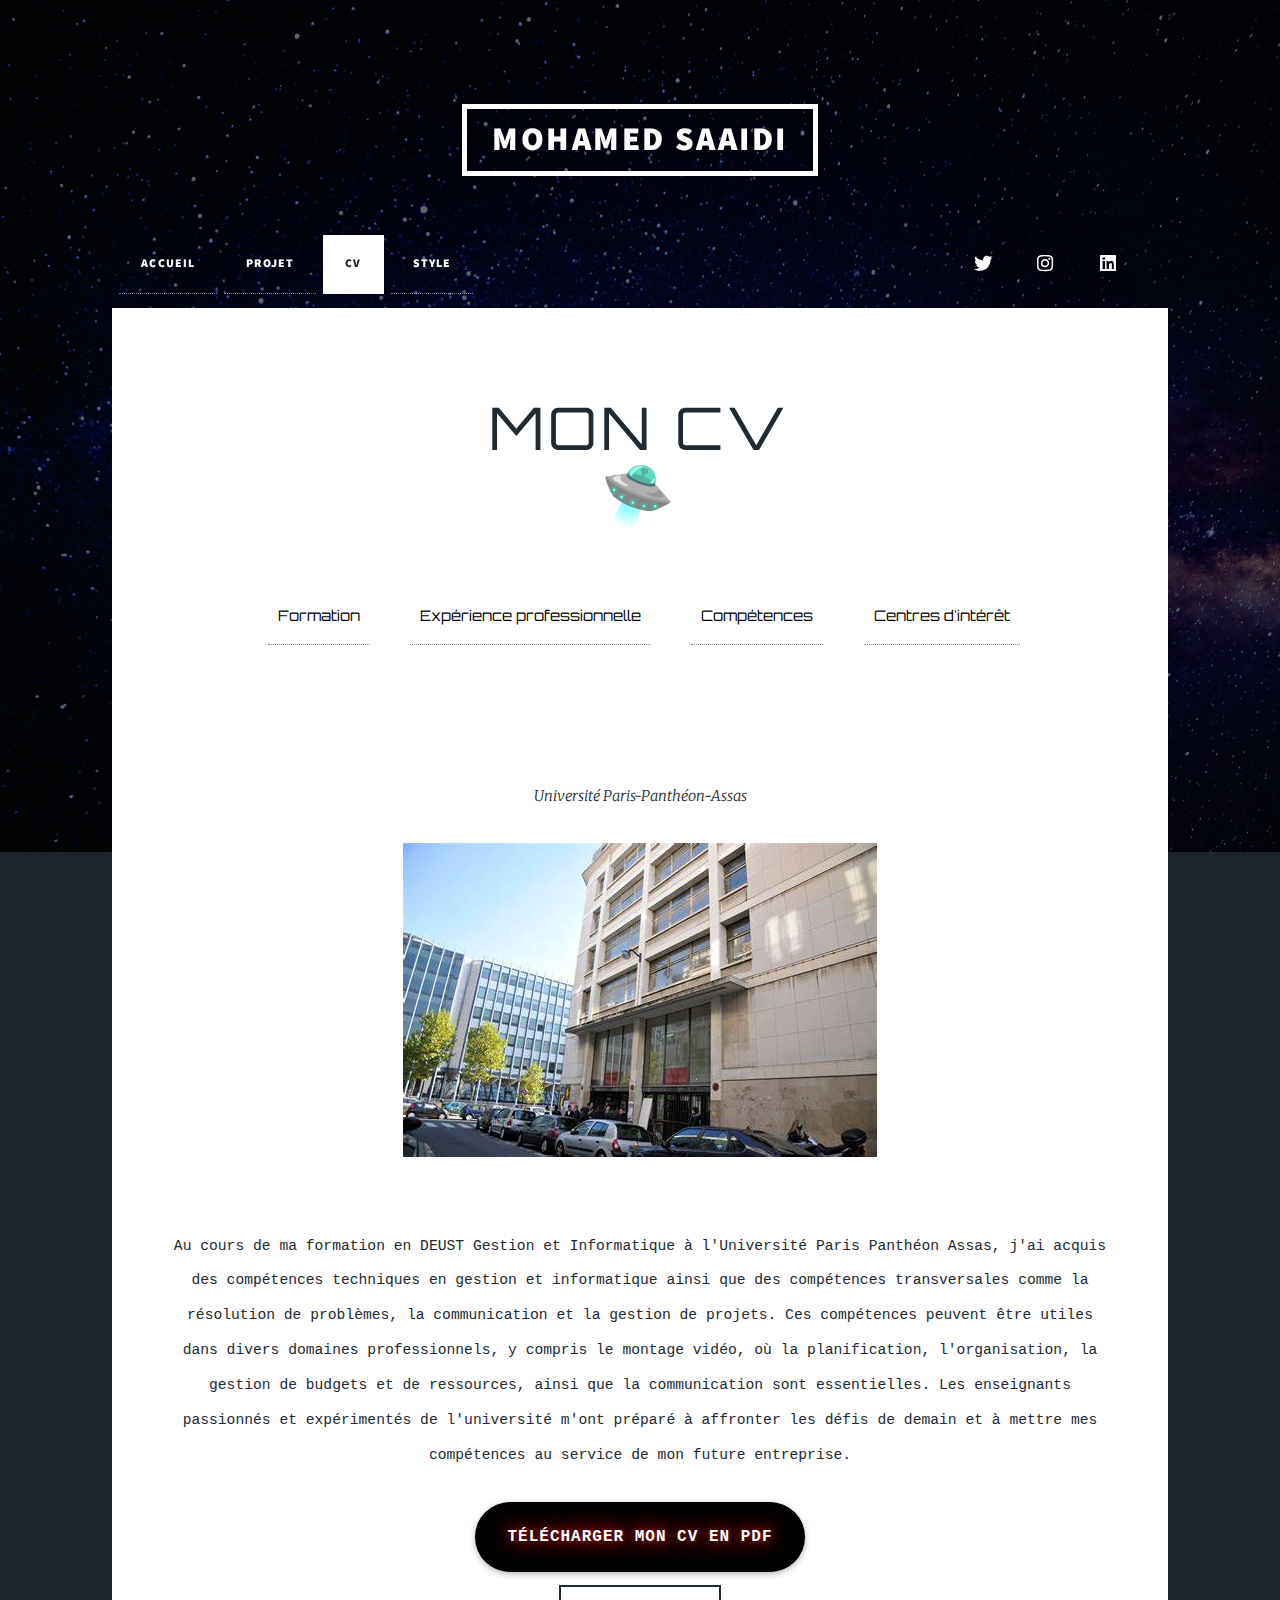
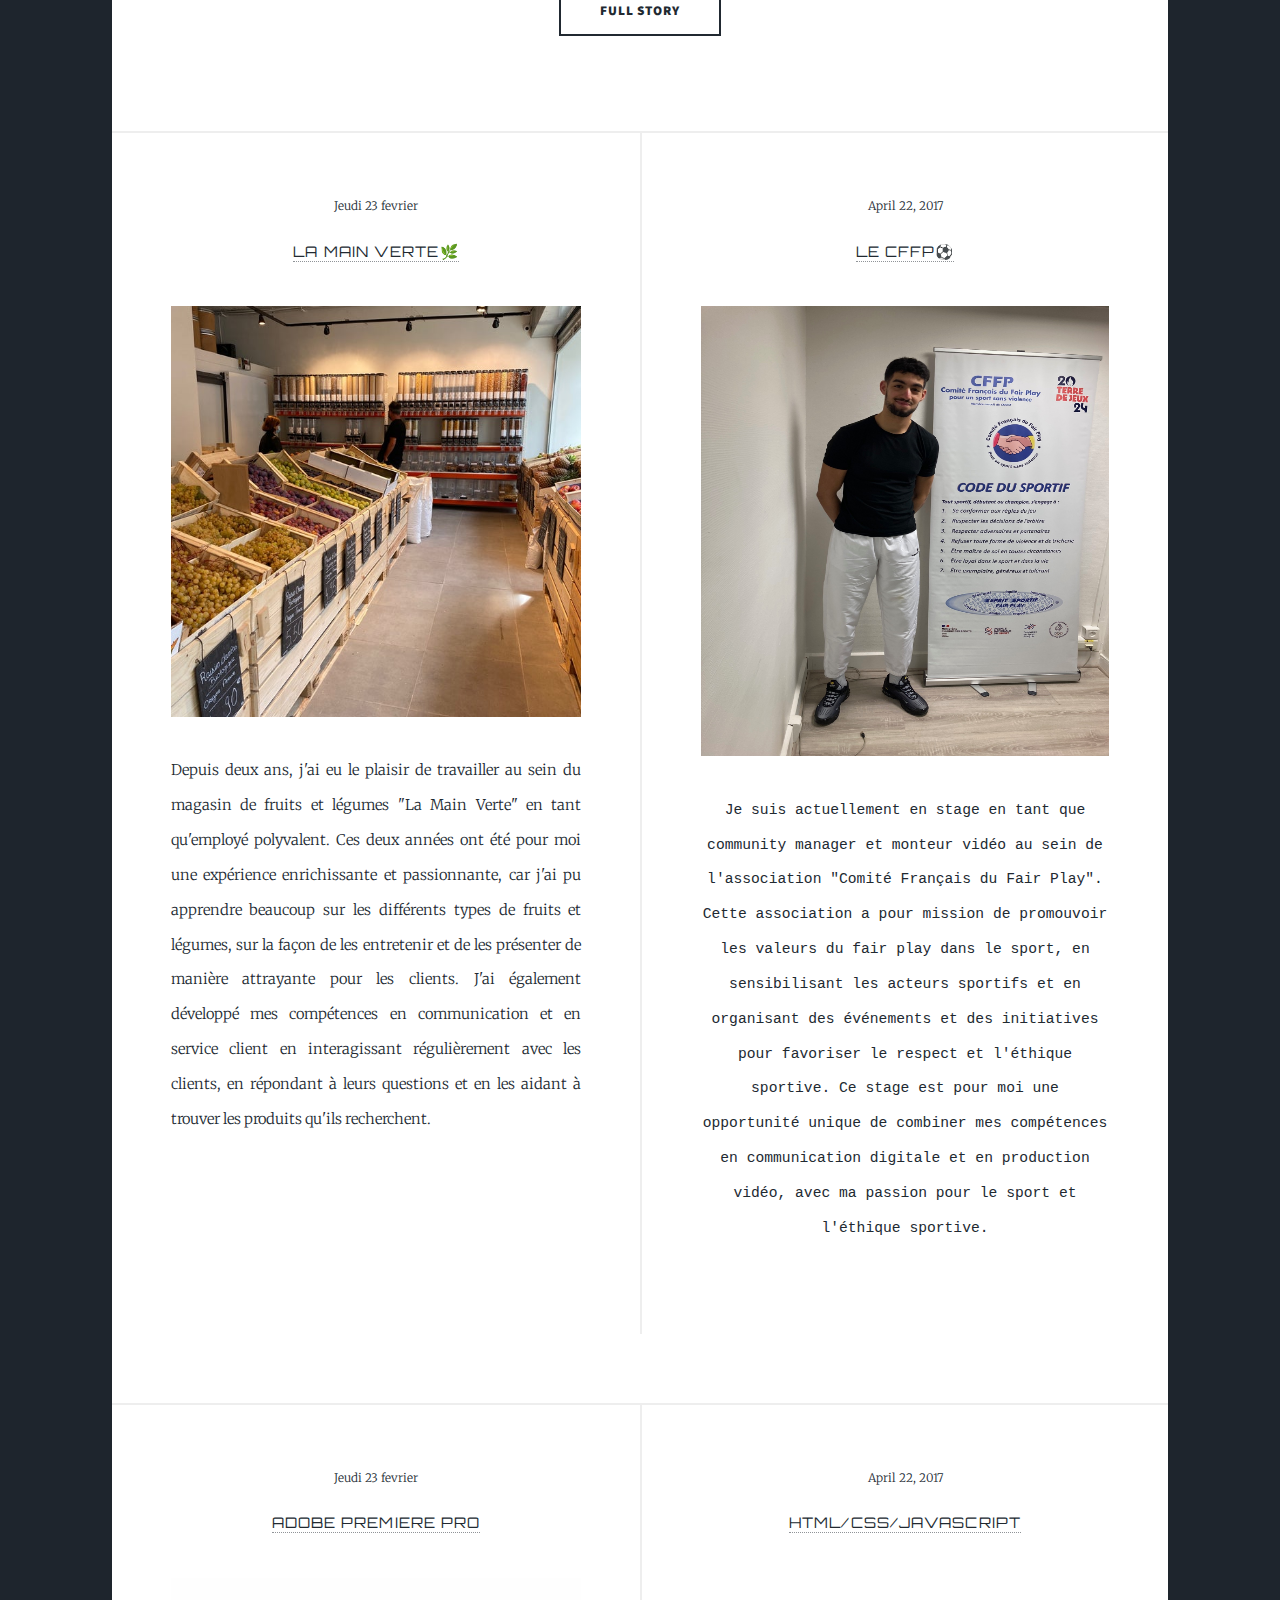
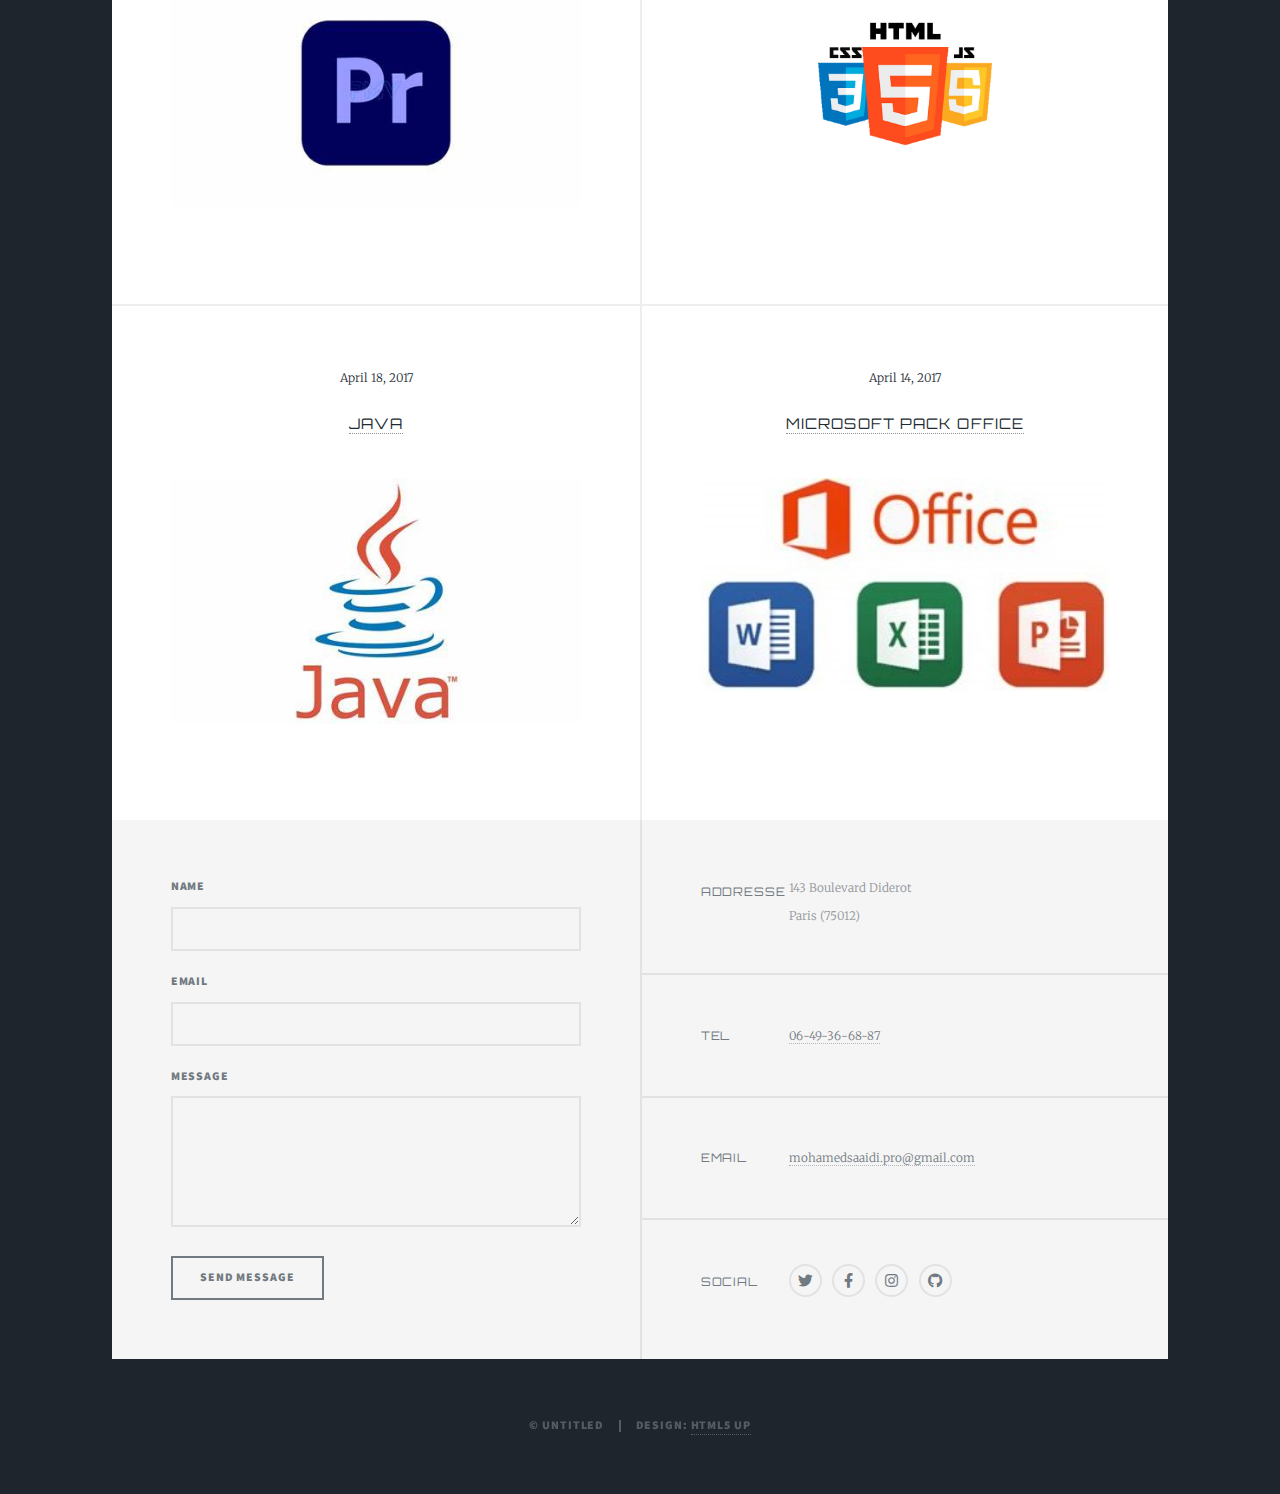
<file: elements.html>
<!DOCTYPE HTML>
<!--
	Massively by HTML5 UP
	html5up.net | @ajlkn
	Free for personal and commercial use under the CCA 3.0 license (html5up.net/license)
-->
<html>
	<head>
		<script async src="https://www.googletagmanager.com/gtag/js?id=G-7N71KMSE0N"></script>
		<script>
  		window.dataLayer = window.dataLayer || [];
  		function gtag(){dataLayer.push(arguments);}
  		gtag('js', new Date());

  		gtag('config', 'G-7N71KMSE0N');
</script>
		<title>Mohamed Saaidi</title>
		<meta charset="utf-8" />
		<meta name="viewport" content="width=device-width, initial-scale=1, user-scalable=no" />
		<link rel="stylesheet" href="assets/css/main.css" />
		<noscript><link rel="stylesheet" href="assets/css/noscript.css" /></noscript>
		<link rel="shortcut icon" href="images/logo.jpg" type="images/x-icon" >
		<meta property="og:title" content="Mon site qui parle de moi" />
        <meta property="og:description" content="Mon site qui parle de moi" />
        <meta property="og:url" content="https://mohamedsaaidi.000webhostapp.com/" />
        <meta property="og:image" content="images/logo.jpg" />
		<link href="https://fonts.googleapis.com/css2?family=Orbitron&display=swap" rel="stylesheet">
	</head>
	<body class="is-preload">

		<!-- Wrapper -->
			<div id="wrapper">

				<!-- Header -->
					<header id="header">
						<a href="index.html" class="logo">Mohamed Saaidi</a>
					</header>

				<!-- Nav -->
					<nav id="nav">
						<ul class="links">
							<li><a href="index.html">Accueil</a></li>
							<li><a href="generic.html">Projet</a></li>
							<li class="active"><a href="elements.html">CV</a></li>
							<li><a href="Pourquoi.html">Style</a></li>
							
						</ul>
						<ul class="icons">
							<li><a href="https://twitter.com/MomoSaaidi9" target="_blank" class="icon brands fa-twitter"><span class="label">Twitter</span></a></li>
							<li><a href="https://www.instagram.com/momosaaidi/" target="_blank" class="icon brands fa-instagram"><span class="label">Instagram</span></a></li>
							<li><a href="https://www.linkedin.com/in/mohamed-saaidi/" target="_blank" class="icon brands fa-linkedin"><span class="label">linkedin</span></a></li>
						</ul>
					</nav>

				
				<!-- Main -->
				<div id="main">
	
				
					<article class="post featured">
							<header class="major">
								<h2> Mon CV <br/> 🛸</h2><br>
								
								<nav id="menu" >
									<ul>
									  <li><a href="#formation">Formation</a></li>
									  <li><a href="#experience">Expérience professionnelle</a></li>
									  <li><a href="#competences">Compétences</a></li>
									  <li><a href="#interets">Centres d'intérêt</a></li>
									</ul>
								  </nav><br><br><br>
								<p id="formation">Université Paris-Panthéon-Assas</p>
								<img src="images/assas.jpg" alt="description de l'image">
							</header>
							<p id=moi>Au cours de ma formation en DEUST Gestion et Informatique à l'Université Paris Panthéon Assas, j'ai acquis des compétences techniques en gestion et informatique ainsi que des compétences transversales comme la résolution de problèmes, la communication et la gestion de projets. Ces compétences peuvent être utiles dans divers domaines professionnels, y compris le montage vidéo, où la planification, l'organisation, la gestion de budgets et de ressources, ainsi que la communication sont essentielles. Les enseignants passionnés et expérimentés de l'université m'ont préparé à affronter les défis de demain et à mettre mes compétences au service de mon future entreprise.</p>
							<a href="images/Mohamed-Saaidi.pdf" class="bouton-telecharger"download>Télécharger mon CV en PDF</a>
							<ul class="actions special">
								<li><a href="#" class="button large">Full Story</a></li>
								<header class="major">
							
						</header>
						</article>


					
						
					<!-- Posts -->
					
						<section class="posts"  id="experience">
							<article>
								<header>
									<span class="date">Jeudi 23 fevrier</span>
									<h3><a href="#">La Main Verte🌿<h3/>
									</a></h2>
								</header>
								<a href="#" class="image fit"><img src="images/lmv.jpg" alt="" /></a>
								<p>Depuis deux ans, j'ai eu le plaisir de travailler au sein du magasin de fruits et légumes "La Main Verte" en tant qu'employé polyvalent. Ces deux années ont été pour moi une expérience enrichissante et passionnante, car j'ai pu apprendre beaucoup sur les différents types de fruits et légumes, sur la façon de les entretenir et de les présenter de manière attrayante pour les clients. J'ai également développé mes compétences en communication et en service client en interagissant régulièrement avec les clients, en répondant à leurs questions et en les aidant à trouver les produits qu'ils recherchent.</p>
								<ul class="actions special">
									
								</ul>
							</article>
							<article>
								<header>
									<span class="date">April 22, 2017</span>
									<h3><a href="#">Le CFFP⚽️<h3 />
									</a></h2>
								</header>
								<a href="#" class="image fit"><img src="images/Mohamed Saaidi.jpg" alt="" width="200" height="450"/></a>
								<p id=moi>Je suis actuellement en stage en tant que community manager et monteur vidéo au sein de l'association "Comité Français du Fair Play". Cette association a pour mission de promouvoir les valeurs du fair play dans le sport, en sensibilisant les acteurs sportifs et en organisant des événements et des initiatives pour favoriser le respect et l'éthique sportive. Ce stage est pour moi une opportunité unique de combiner mes compétences en communication digitale et en production vidéo, avec ma passion pour le sport et l'éthique sportive. </p>
								<ul class="actions special">
									
								</ul>
							</article>
							
							
							
						</section><br/><br/>
						
						<!-- Posts -->
							<!-- Featured Post -->
							
						<section class="posts" id="competences">
							<article>
								<header>
									<span class="date">Jeudi 23 fevrier</span>
									<h3><a href="#">Adobe premiere pro<h3/>
									</a></h2>
								</header>
								<a href="#" class="image fit"><img src="images/pro.jpg" alt="" /></a>
								
								<ul class="actions special">
									
								</ul>
							</article>
							<article>
								<header>
									<span class="date">April 22, 2017</span>
									<h3><a href="#">HTML/CSS/Javascript</h3>
									</a></h2>
								</header>
								<a href="#" class="image fit"><img src="images/html.jpg" alt="" /></a>
								
								<ul class="actions special">
									
								</ul>
							</article>
							<article>
								<header>
									<span class="date">April 18, 2017</span>
									<h3><a href="#">Java<br />
									</a></h3>
								</header>
								<a href="#" class="image fit"><img src="images/java.jpg" alt="" /></a>
								
								<ul class="actions special">
									
								</ul>
							</article>
							<article>
								<header>
									<span class="date">April 14, 2017</span>
									<h3><a href="#">Microsoft pack office<br />
									</a></h3>
								</header>
								<a href="#" class="image fit"><img src="images/office.jpg" alt="" /></a>
								
								<ul class="actions special">
									
								</ul>
							</article>
							
						</section>
					

				</div>

			<!-- Footer -->
				<footer id="footer">
					<section>
						<form method="post" action="#">
							<div class="fields">
								<div class="field">
									<label for="name">Name</label>
									<input type="text" name="name" id="name" />
								</div>
								<div class="field">
									<label for="email">Email</label>
									<input type="text" name="email" id="email" />
								</div>
								<div class="field">
									<label for="message">Message</label>
									<textarea name="message" id="message" rows="3"></textarea>
								</div>
							</div>
							<ul class="actions">
								<li><input type="submit" value="Send Message" /></li>
							</ul>
						</form>
					</section>
					<section class="split contact">
						<section class="alt">
							<h3>Addresse</h3>
							<p>143 Boulevard Diderot<br />
							Paris (75012)</p>
						</section>
						<section>
							<h3>Tel</h3>
							<p><a href="#">06-49-36-68-87</a></p>
						</section>
						<section>
							<h3>Email</h3>
							<p><a href="#">mohamedsaaidi.pro@gmail.com</a></p>
						</section>
						<section>
							<h3>Social</h3>
							<ul class="icons alt">
								<li><a href="#" class="icon brands alt fa-twitter"><span class="label">Twitter</span></a></li>
								<li><a href="#" class="icon brands alt fa-facebook-f"><span class="label">Facebook</span></a></li>
								<li><a href="#" class="icon brands alt fa-instagram"><span class="label">Instagram</span></a></li>
								<li><a href="#" class="icon brands alt fa-github"><span class="label">GitHub</span></a></li>
							</ul>
						</section>
					</section>
				</footer>

			<!-- Copyright -->
				<div id="copyright">
					<ul><li>&copy; Untitled</li><li>Design: <a href="https://html5up.net">HTML5 UP</a></li></ul>
				</div>

		</div>

	<!-- Scripts -->
		<script src="assets/js/jquery.min.js"></script>
		<script src="assets/js/jquery.scrollex.min.js"></script>
		<script src="assets/js/jquery.scrolly.min.js"></script>
		<script src="assets/js/browser.min.js"></script>
		<script src="assets/js/breakpoints.min.js"></script>
		<script src="assets/js/util.js"></script>
		<script src="assets/js/main.js"></script>

</body>
</html>
</file>
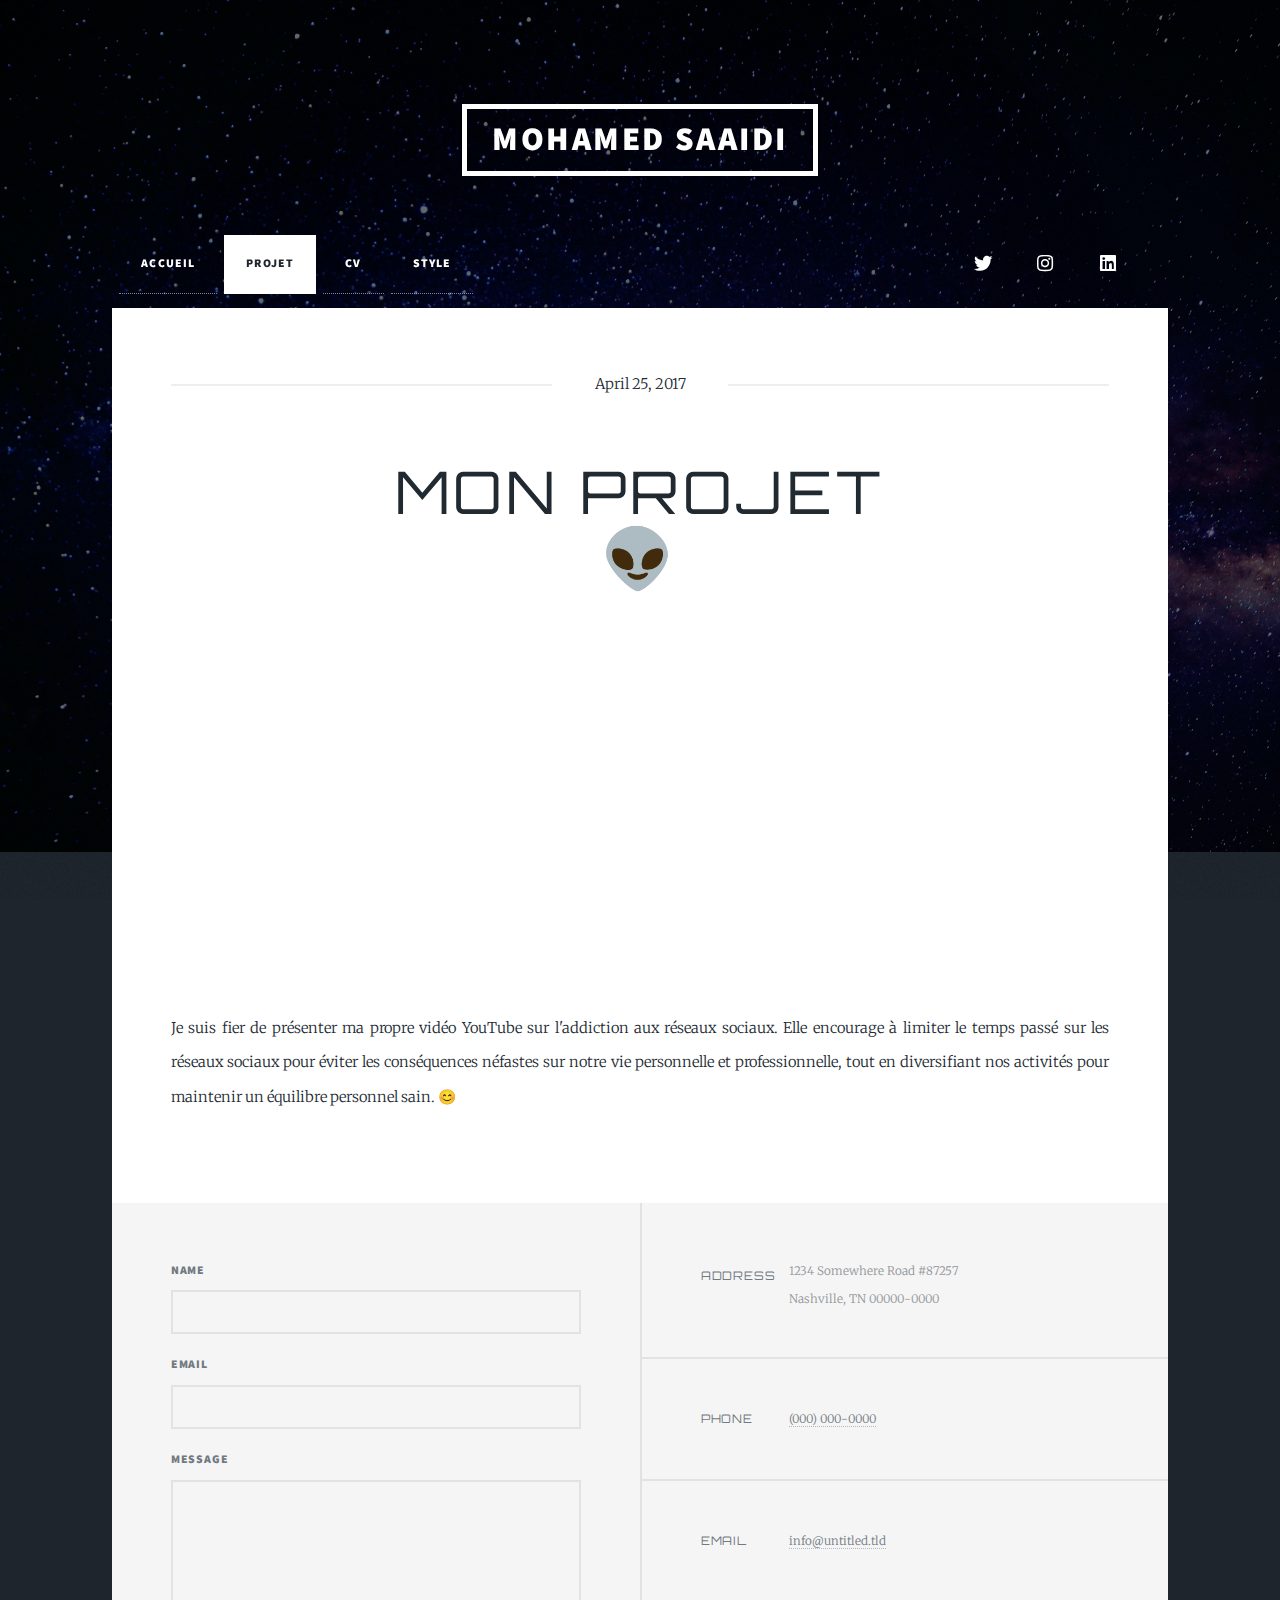
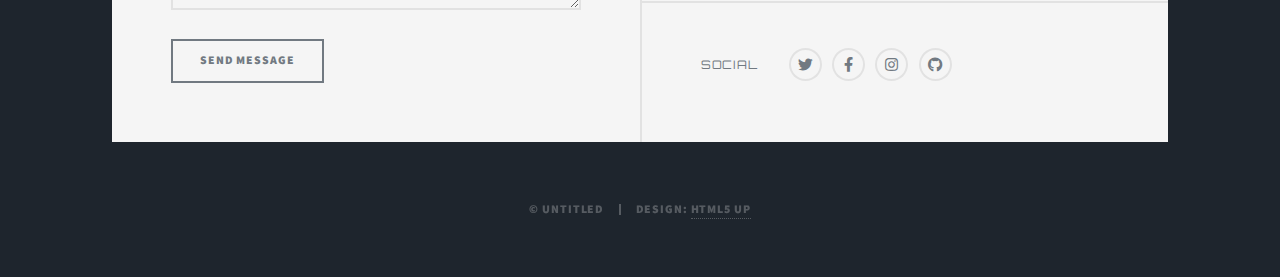
<file: generic.html>
<!DOCTYPE HTML>
<!--
	Massively by HTML5 UP
	html5up.net | @ajlkn
	Free for personal and commercial use under the CCA 3.0 license (html5up.net/license)
-->
<html>
	<head>
		<script async src="https://www.googletagmanager.com/gtag/js?id=G-7N71KMSE0N"></script>
		<script>
  		window.dataLayer = window.dataLayer || [];
  		function gtag(){dataLayer.push(arguments);}
  		gtag('js', new Date());

  		gtag('config', 'G-7N71KMSE0N');
</script>
		<title>Mohamed Saaidi</title>
		<meta charset="utf-8" />
		<meta name="viewport" content="width=device-width, initial-scale=1, user-scalable=no" />
		<link rel="stylesheet" href="assets/css/main.css" />
		<noscript><link rel="stylesheet" href="assets/css/noscript.css" /></noscript>
		<link rel="shortcut icon" href="images/logo.jpg" type="images/x-icon" >
		<meta property="og:title" content="Mon site qui parle de moi" />
        <meta property="og:description" content="Mon site qui parle de moi" />
        <meta property="og:url" content="https://mohamedsaaidi.000webhostapp.com/" />
        <meta property="og:image" content="images/logo.jpg" />
		<link href="https://fonts.googleapis.com/css2?family=Orbitron&display=swap" rel="stylesheet">
	</head>
	<body class="is-preload">

		<!-- Wrapper -->
			<div id="wrapper">

				<!-- Header -->
					<header id="header">
						<a href="index.html" class="logo">Mohamed Saaidi</a>
					</header>

				<!-- Nav -->
					<nav id="nav">
						<ul class="links">
							<li><a href="index.html">Accueil</a></li>
							<li class="active"><a href="generic.html">Projet</a></li>
							<li><a href="elements.html">CV</a></li>
							<li><a href="Pourquoi.html">Style</a></li>
						</ul>
						<ul class="icons">
							<li><a href="https://twitter.com/MomoSaaidi9" target="_blank" class="icon brands fa-twitter"><span class="label">Twitter</span></a></li>
							<li><a href="https://www.instagram.com/momosaaidi/" target="_blank" class="icon brands fa-instagram"><span class="label">Instagram</span></a></li>
							<li><a href="https://www.linkedin.com/in/mohamed-saaidi/" target="_blank" class="icon brands fa-linkedin"><span class="label">linkedin</span></a></li>
						</ul>
					</nav>

				<!-- Main -->
					<div id="main">

						<!-- Post -->
							<section class="post">
								<header class="major">
									<span class="date">April 25, 2017</span>
									<h2>Mon projet <br/>👽<br />
									</h2>
								</header>
								<div style="text-align: center;">
  <iframe width="560" height="315" src="https://www.youtube.com/embed/TSGYritECrw" title="YouTube video player" frameborder="0" allow="accelerometer; autoplay; clipboard-write; encrypted-media; gyroscope; picture-in-picture; web-share" allowfullscreen></iframe>
</div>                      <br/>
							<p>Je suis fier de présenter ma propre vidéo YouTube sur l'addiction aux réseaux sociaux. Elle encourage à limiter le temps passé sur les réseaux sociaux pour éviter les conséquences néfastes sur notre vie personnelle et professionnelle, tout en diversifiant nos activités pour maintenir un équilibre personnel sain. 😊</p>
							</section>

					</div>

				<!-- Footer -->
					<footer id="footer">
						<section>
							<form method="post" action="#">
								<div class="fields">
									<div class="field">
										<label for="name">Name</label>
										<input type="text" name="name" id="name" />
									</div>
									<div class="field">
										<label for="email">Email</label>
										<input type="text" name="email" id="email" />
									</div>
									<div class="field">
										<label for="message">Message</label>
										<textarea name="message" id="message" rows="3"></textarea>
									</div>
								</div>
								<ul class="actions">
									<li><input type="submit" value="Send Message" /></li>
								</ul>
							</form>
						</section>
						<section class="split contact">
							<section class="alt">
								<h3>Address</h3>
								<p>1234 Somewhere Road #87257<br />
								Nashville, TN 00000-0000</p>
							</section>
							<section>
								<h3>Phone</h3>
								<p><a href="#">(000) 000-0000</a></p>
							</section>
							<section>
								<h3>Email</h3>
								<p><a href="#">info@untitled.tld</a></p>
							</section>
							<section>
								<h3>Social</h3>
								<ul class="icons alt">
									<li><a href="#" class="icon brands alt fa-twitter"><span class="label">Twitter</span></a></li>
									<li><a href="#" class="icon brands alt fa-facebook-f"><span class="label">Facebook</span></a></li>
									<li><a href="#" class="icon brands alt fa-instagram"><span class="label">Instagram</span></a></li>
									<li><a href="#" class="icon brands alt fa-github"><span class="label">GitHub</span></a></li>
								</ul>
							</section>
						</section>
					</footer>

				<!-- Copyright -->
					<div id="copyright">
						<ul><li>&copy; Untitled</li><li>Design: <a href="https://html5up.net">HTML5 UP</a></li></ul>
					</div>

			</div>

		<!-- Scripts -->
			<script src="assets/js/jquery.min.js"></script>
			<script src="assets/js/jquery.scrollex.min.js"></script>
			<script src="assets/js/jquery.scrolly.min.js"></script>
			<script src="assets/js/browser.min.js"></script>
			<script src="assets/js/breakpoints.min.js"></script>
			<script src="assets/js/util.js"></script>
			<script src="assets/js/main.js"></script>

	</body>
</html>
</file>
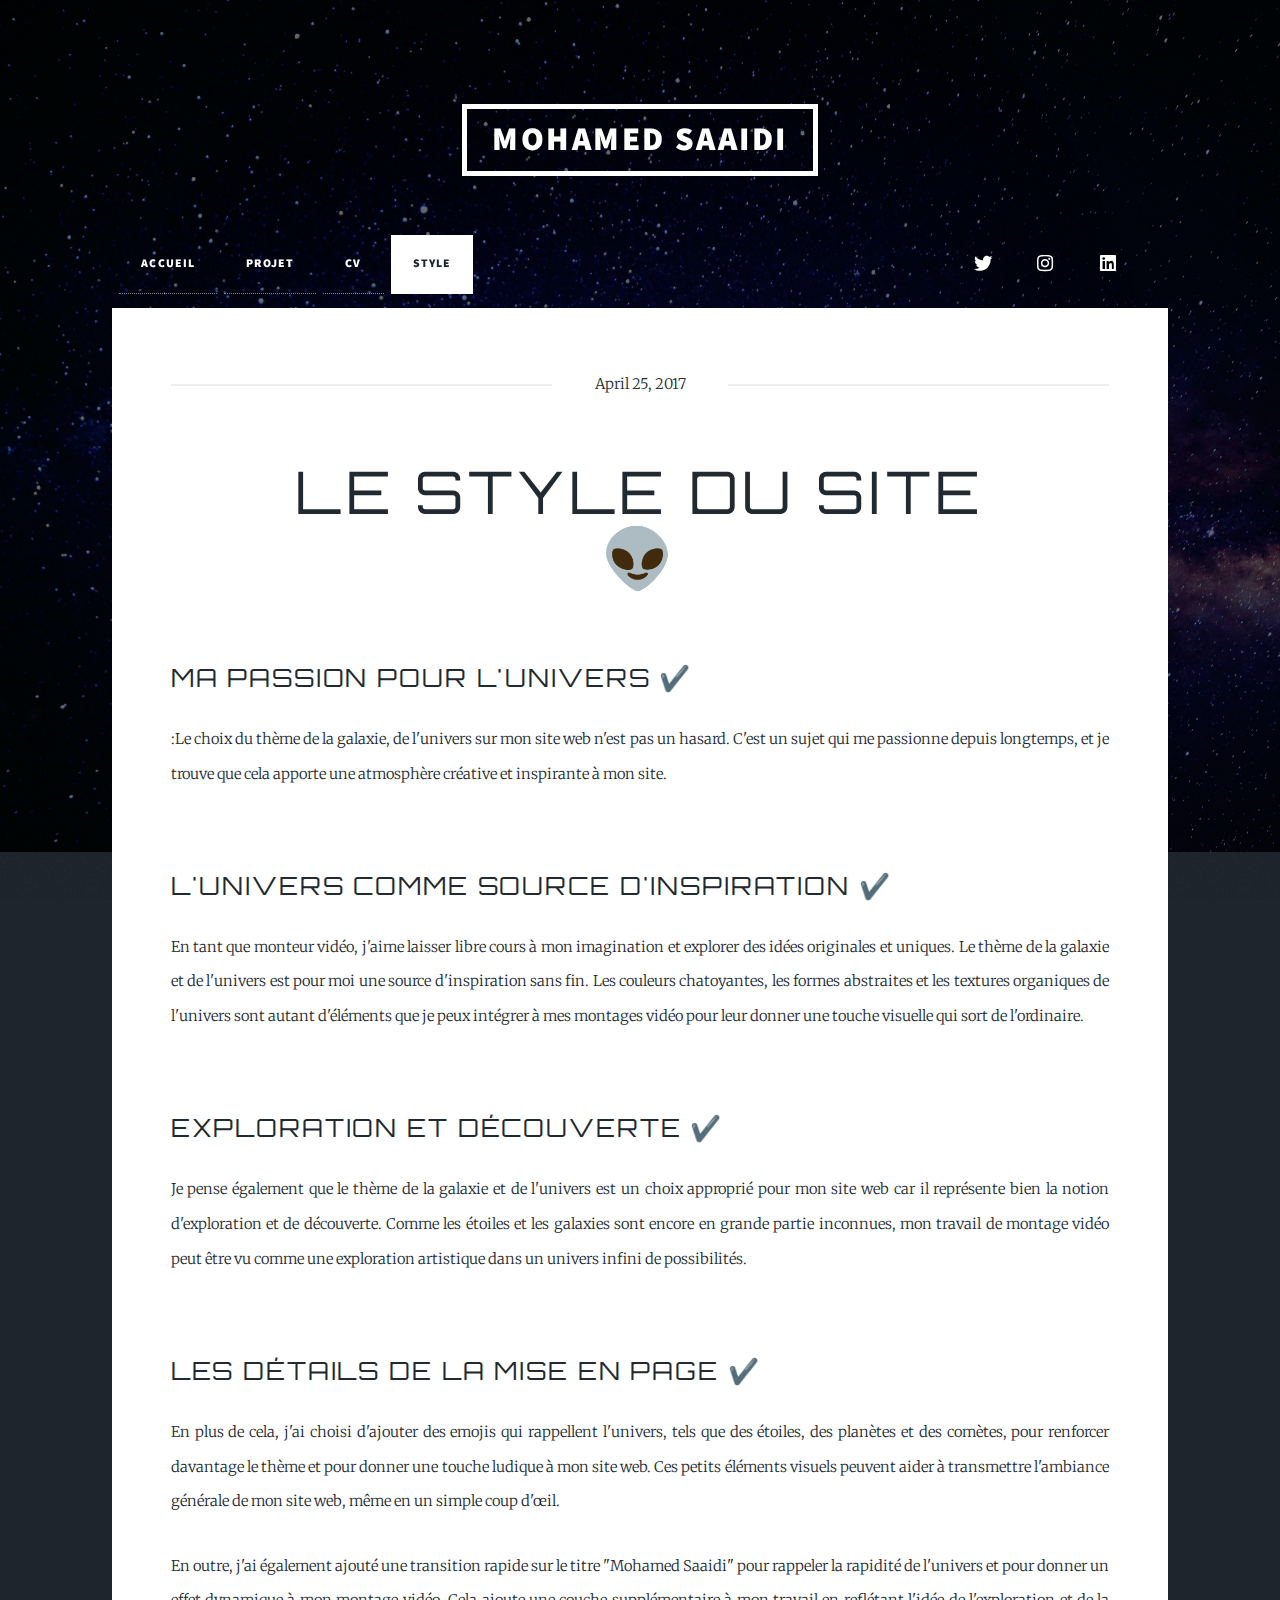
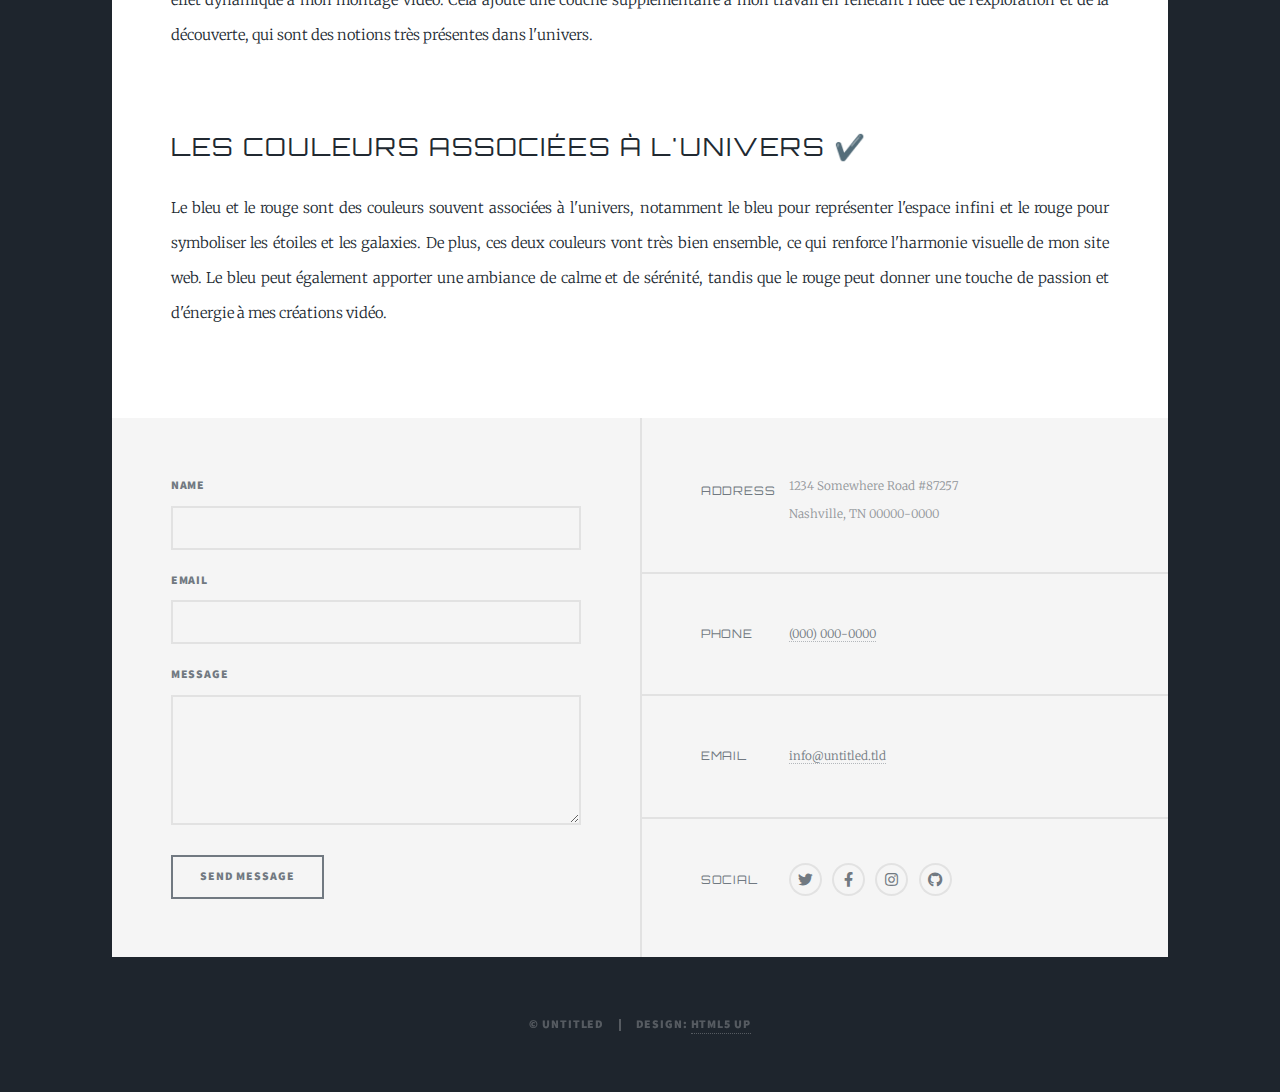
<file: Pourquoi.html>
<!DOCTYPE HTML>
<!--
	Massively by HTML5 UP
	html5up.net | @ajlkn
	Free for personal and commercial use under the CCA 3.0 license (html5up.net/license)
-->
<html>
	<head>
		<script async src="https://www.googletagmanager.com/gtag/js?id=G-7N71KMSE0N"></script>
		<script>
  		window.dataLayer = window.dataLayer || [];
  		function gtag(){dataLayer.push(arguments);}
  		gtag('js', new Date());

  		gtag('config', 'G-7N71KMSE0N');
</script>
		<title>Mohamed Saaidi</title>
		<meta charset="utf-8" />
		<meta name="viewport" content="width=device-width, initial-scale=1, user-scalable=no" />
		<link rel="stylesheet" href="assets/css/main.css" />
		<noscript><link rel="stylesheet" href="assets/css/noscript.css" /></noscript>
		<link rel="shortcut icon" href="images/logo.jpg" type="images/x-icon" >
		<meta property="og:title" content="Mon site qui parle de moi" />
        <meta property="og:description" content="Mon site qui parle de moi" />
        <meta property="og:url" content="https://mohamedsaaidi.000webhostapp.com/" />
        <meta property="og:image" content="images/logo.jpg" />
		<link href="https://fonts.googleapis.com/css2?family=Orbitron&display=swap" rel="stylesheet">
	</head>
	<body class="is-preload">

		<!-- Wrapper -->
			<div id="wrapper">

				<!-- Header -->
					<header id="header">
						<a href="index.html" class="logo">Mohamed Saaidi</a>
					</header>

				<!-- Nav -->
					<nav id="nav">
						<ul class="links">
							<li><a href="index.html">Accueil</a></li>
							<li><a href="generic.html">Projet</a></li>
							<li><a href="elements.html">CV</a></li>
                            <li class="active"><a href="Pourquoi.html">Style</a></li>
							
						</ul>
						<ul class="icons">
							<li><a href="https://twitter.com/MomoSaaidi9" target="_blank" class="icon brands fa-twitter"><span class="label">Twitter</span></a></li>
							<li><a href="https://www.instagram.com/momosaaidi/" target="_blank" class="icon brands fa-instagram"><span class="label">Instagram</span></a></li>
							<li><a href="https://www.linkedin.com/in/mohamed-saaidi/" target="_blank" class="icon brands fa-linkedin"><span class="label">linkedin</span></a></li>
						</ul>
					</nav>

				<!-- Main -->
					<div id="main">

						<!-- Post -->
							<section class="post">
								<header class="major">
									<span class="date">April 25, 2017</span>
									<h2>Le style du site<br/>👽<br />
									</h2>
								</header>
								
<h1> Ma passion pour l'univers ✔️</h1>
<p>:Le choix du thème de la galaxie, de l'univers sur mon site web n'est pas un hasard. C'est un sujet qui me passionne depuis longtemps, et je trouve que cela apporte une atmosphère créative et inspirante à mon site.</p>
<br/><h1> L'univers comme source d'inspiration ✔️</h1>
<p>En tant que monteur vidéo, j'aime laisser libre cours à mon imagination et explorer des idées originales et uniques. Le thème de la galaxie et de l'univers est pour moi une source d'inspiration sans fin. Les couleurs chatoyantes, les formes abstraites et les textures organiques de l'univers sont autant d'éléments que je peux intégrer à mes montages vidéo pour leur donner une touche visuelle qui sort de l'ordinaire.</p>
<br/><h1> Exploration et découverte ✔️</h1>
<p>Je pense également que le thème de la galaxie et de l'univers est un choix approprié pour mon site web car il représente bien la notion d'exploration et de découverte. Comme les étoiles et les galaxies sont encore en grande partie inconnues, mon travail de montage vidéo peut être vu comme une exploration artistique dans un univers infini de possibilités.</p>
<br/><h1> Les détails de la mise en page ✔️</h1>
<p>En plus de cela, j'ai choisi d'ajouter des emojis qui rappellent l'univers, tels que des étoiles, des planètes et des comètes, pour renforcer davantage le thème et pour donner une touche ludique à mon site web. Ces petits éléments visuels peuvent aider à transmettre l'ambiance générale de mon site web, même en un simple coup d'œil.</p>
<p>En outre, j'ai également ajouté une transition rapide sur le titre "Mohamed Saaidi" pour rappeler la rapidité de l'univers et pour donner un effet dynamique à mon montage vidéo. Cela ajoute une couche supplémentaire à mon travail en reflétant l'idée de l'exploration et de la découverte, qui sont des notions très présentes dans l'univers.</p>
<br/><h1> Les couleurs associées à l'univers ✔️</h1>
<p>Le bleu et le rouge sont des couleurs souvent associées à l'univers, notamment le bleu pour représenter l'espace infini et le rouge pour symboliser les étoiles et les galaxies. De plus, ces deux couleurs vont très bien ensemble, ce qui renforce l'harmonie visuelle de mon site web. Le bleu peut également apporter une ambiance de calme et de sérénité, tandis que le rouge peut donner une touche de passion et d'énergie à mes créations vidéo.</p>
							</section>

					</div>

				<!-- Footer -->
					<footer id="footer">
						<section>
							<form method="post" action="#">
								<div class="fields">
									<div class="field">
										<label for="name">Name</label>
										<input type="text" name="name" id="name" />
									</div>
									<div class="field">
										<label for="email">Email</label>
										<input type="text" name="email" id="email" />
									</div>
									<div class="field">
										<label for="message">Message</label>
										<textarea name="message" id="message" rows="3"></textarea>
									</div>
								</div>
								<ul class="actions">
									<li><input type="submit" value="Send Message" /></li>
								</ul>
							</form>
						</section>
						<section class="split contact">
							<section class="alt">
								<h3>Address</h3>
								<p>1234 Somewhere Road #87257<br />
								Nashville, TN 00000-0000</p>
							</section>
							<section>
								<h3>Phone</h3>
								<p><a href="#">(000) 000-0000</a></p>
							</section>
							<section>
								<h3>Email</h3>
								<p><a href="#">info@untitled.tld</a></p>
							</section>
							<section>
								<h3>Social</h3>
								<ul class="icons alt">
									<li><a href="#" class="icon brands alt fa-twitter"><span class="label">Twitter</span></a></li>
									<li><a href="#" class="icon brands alt fa-facebook-f"><span class="label">Facebook</span></a></li>
									<li><a href="#" class="icon brands alt fa-instagram"><span class="label">Instagram</span></a></li>
									<li><a href="#" class="icon brands alt fa-github"><span class="label">GitHub</span></a></li>
								</ul>
							</section>
						</section>
					</footer>

				<!-- Copyright -->
					<div id="copyright">
						<ul><li>&copy; Untitled</li><li>Design: <a href="https://html5up.net">HTML5 UP</a></li></ul>
					</div>

			</div>

		<!-- Scripts -->
			<script src="assets/js/jquery.min.js"></script>
			<script src="assets/js/jquery.scrollex.min.js"></script>
			<script src="assets/js/jquery.scrolly.min.js"></script>
			<script src="assets/js/browser.min.js"></script>
			<script src="assets/js/breakpoints.min.js"></script>
			<script src="assets/js/util.js"></script>
			<script src="assets/js/main.js"></script>

	</body>
</html>
</file>
<file: assets/css/main.css>
@import url(fontawesome-all.min.css);
@import url("https://fonts.googleapis.com/css?family=Merriweather:300,700,300italic,700italic|Source+Sans+Pro:900");

/*
	Massively by HTML5 UP
	html5up.net | @ajlkn
	Free for personal and commercial use under the CCA 3.0 license (html5up.net/license)
*/

html, body, div, span, applet, object,
iframe, h1, h2, h3, h4, h5, h6, p, blockquote,
pre, a, abbr, acronym, address, big, cite,
code, del, dfn, em, img, ins, kbd, q, s, samp,
small, strike, strong, sub, sup, tt, var, b,
u, i, center, dl, dt, dd, ol, ul, li, fieldset,
form, label, legend, table, caption, tbody,
tfoot, thead, tr, th, td, article, aside,
canvas, details, embed, figure, figcaption,
footer, header, hgroup, menu, nav, output, ruby,
section, summary, time, mark, audio, video {
	margin: 0;
	padding: 0;
	border: 0;
	font-size: 100%;
	font: inherit;
	vertical-align: baseline;}

article, aside, details, figcaption, figure,
footer, header, hgroup, menu, nav, section {
	display: block;}

body {
	line-height: 1;
}

ol, ul {
	list-style: none;
}

blockquote, q {
	quotes: none;
}

	blockquote:before, blockquote:after, q:before, q:after {
		content: '';
		content: none;
	}

table {
	border-collapse: collapse;
	border-spacing: 0;
}

body {
	-webkit-text-size-adjust: none;
}

mark {
	background-color: transparent;
	color: inherit;
}

input::-moz-focus-inner {
	border: 0;
	padding: 0;
}

input, select, textarea {
	-moz-appearance: none;
	-webkit-appearance: none;
	-ms-appearance: none;
	appearance: none;
}

/* Basic */

	@-ms-viewport {
		width: device-width;
	}

	body {
		-ms-overflow-style: scrollbar;
	}

	@media screen and (max-width: 480px) {

		html, body {
			min-width: 320px;
		}

	}

	html {
		box-sizing: border-box;
	}

	*, *:before, *:after {
		box-sizing: inherit;
	}

	body {
		background-color: #1e252d;
	}

		body.is-preload *, body.is-preload *:before, body.is-preload *:after {
			-moz-animation: none !important;
			-webkit-animation: none !important;
			-ms-animation: none !important;
			animation: none !important;
			-moz-transition: none !important;
			-webkit-transition: none !important;
			-ms-transition: none !important;
			transition: none !important;
		}

/* Type */

	html {
		font-size: 16pt;
	}

		@media screen and (max-width: 1680px) {

			html {
				font-size: 12pt;
			}

		}

		@media screen and (max-width: 1280px) {

			html {
				font-size: 11pt;
			}

		}

		@media screen and (max-width: 360px) {

			html {
				font-size: 10pt;
			}

		}

	body {
		color: #212931;
	}

	body, input, select, textarea {
		font-family: "Merriweather", Georgia, serif;
		font-weight: 300;
		font-size: 1rem;
		line-height: 2.375;
	}

	a {
		-moz-transition: color 0.2s ease-in-out, background-color 0.2s ease-in-out, border-color 0.2s ease-in-out, box-shadow 0.2s ease-in-out;
		-webkit-transition: color 0.2s ease-in-out, background-color 0.2s ease-in-out, border-color 0.2s ease-in-out, box-shadow 0.2s ease-in-out;
		-ms-transition: color 0.2s ease-in-out, background-color 0.2s ease-in-out, border-color 0.2s ease-in-out, box-shadow 0.2s ease-in-out;
		transition: color 0.2s ease-in-out, background-color 0.2s ease-in-out, border-color 0.2s ease-in-out, box-shadow 0.2s ease-in-out;
		border-bottom: dotted 1px;
		text-decoration: none;
	}

		a:hover {
			border-bottom-color: transparent;
		}

	strong, b {
		font-weight: 600;
	}

	em, i {
		font-style: italic;
	}

	p {
		text-align: justify;
		margin: 0 0 2rem 0;
	}

	/* Nouvelle police pour les titres */

	/* Style de base pour les titres */
	h1, h2, h3, h4, h5, h6 {
		font-family: 'Orbitron', sans-serif;

		font-weight: 400;
		letter-spacing: 0.075em;
		text-transform: uppercase;
		margin-bottom: 1rem;
		color: rgb(0, 0, 0);
	  }
	  h1{
		font-size: 1.7rem;
		
		transition: font-size 0.3s ease-in-out, color 0.3s ease-in-out;
	  }
	  h1:hover {
		font-size: 1.9rem;
		color: red;
	  }
	  #menu {
		text-align: center;
	  }
	  
	  #menu ul {
		display: inline-block;
		list-style: none;
		padding: 0;
	  }
	  
	  #menu li {
		display: inline-block;
		margin-right: 20px;
		font-family: 'Orbitron', sans-serif;
	  }
	  #menu ul li {
		margin-right: 30px;
	  }
	  
	  #menu li:last-child {
		margin-right: 0;
	  }
	  #menu a {
		display: inline-block;
		padding: 10px;
		text-decoration: none;
		color: #000;
		transition: all 0.3s ease-in-out;
	  }
	  
	  #menu a:active {
		transform: translateY(3px);
		color: #fff;
		background-color: #4CAF50;
	  }
	 
	/* Styles spécifiques pour chaque niveau de titre */
	h2 {
		font-size: 2.5rem;
		line-height: 0.2;
		margin-bottom: 1.5rem;
		position: relative;
		color: blue;
		transition: font-size 0.3s ease-in-out, color 0.3s ease-in-out;
	  }
	  
	  h2:hover {
		font-size: 3rem;
		color: red;
	  }
	  
	
	/* Styles de l'animation au survol /
	h1:hover, h2:hover, h3:hover, h4:hover, h5:hover, h6:hover {
	color: rgb(164, 34, 34); / couleur rouge au survol /
	transition: color 0.3s ease; / durée et type de transition */
	@import url('https://fonts.googleapis.com/css2?family=Nova+Mono&display=swap');
	#typing-text {
		font-size: 16px;
		text-align: center;
		font-style: normal;
		font-family: 'Nova Mono', monospace;
		overflow: hidden;
		border-right: .15em solid rgb(164, 34, 34);
		white-space: nowrap;
		margin: 0 auto;
		letter-spacing: .10em;
		animation: typing 3.5s steps(40, end), blink-caret .75s step-end infinite;
		animation-delay: 2s; /* Delay animation for 2 seconds */
		display: inline-block; /* Add display property */
	  }
	  /* The typing effect */
	  @keyframes typing {
		from {
		  width: 0;
		}
		to {
		  width: calc(100% + .15em); /* Add space for cursor */
		}
	  }
	  
	  /* The caret blinking effect */
	  @keyframes blink-caret {
		from, to {
		  border-color: transparent;
		}
		50% {
		  border-color:rgb(164, 34, 34);
		}
	  }
	  @import url('https://fonts.googleapis.com/css2?family=Nova+Mono&display=swap');
	  #moi {
		font-family: 'Nova Mono', monospace;
		text-align: center;
		display: inline-block;
		animation-name: anim-moi;
		animation-duration: 1s;
		animation-fill-mode: forwards;
	}
	
	@keyframes anim-moi {
		from {
			opacity: 0;
			transform: translateY(-10px);
		}
	
		to {
			opacity: 1;
			transform: translateY(0);
		}
	}
	
	  
	sub {
		font-size: 0.8rem;
		position: relative;
		top: 0.5rem;
	}

	sup {
		font-size: 0.8rem;
		position: relative;
		top: -0.5rem;
	}

	blockquote {
		border-left: solid 4px;
		font-style: italic;
		margin: 0 0 2rem 0;
		padding: 0.5rem 0 0.5rem 2rem;
	}

	code {
		border: solid 2px;
		font-family: "Courier New", monospace;
		font-size: 0.9rem;
		margin: 0 0.25rem;
		padding: 0.25rem 0.65rem;
	}

	pre {
		-webkit-overflow-scrolling: touch;
		font-family: "Courier New", monospace;
		font-size: 0.9rem;
		margin: 0 0 2rem 0;
	}

		pre code {
			display: block;
			line-height: 1.75;
			padding: 1rem 1.5rem;
			overflow-x: auto;
		}

	hr {
		border: 0;
		border-bottom: solid 2px;
		margin: 3rem 0;
	}

		hr.major {
			margin: 5rem 0;
		}

	.align-left {
		text-align: left;
	}

	.align-center {
		text-align: center;
	}

	.align-right {
		text-align: right;
	}

	input, select, textarea {
		color: #212931;
	}

	a {
		color: #212931;
		border-bottom-color: rgba(33, 41, 49, 0.5);
	}

		a:hover {
			border-bottom-color: transparent;
			color: #18bfef !important;
		}

	strong, b {
		color: #212931;
	}

	h1, h2, h3, h4, h5, h6 {
		color: #212931;
	}

	blockquote {
		border-left-color: #eeeeee;
	}

	code {
		background: rgba(220, 220, 220, 0.25);
		border-color: #eeeeee;
	}

	hr {
		border-bottom-color: #eeeeee;
	}

/* Row */

	.row {
		display: flex;
		flex-wrap: wrap;
		box-sizing: border-box;
		align-items: stretch;
	}

		.row > * {
			box-sizing: border-box;
		}

		.row.gtr-uniform > * > :last-child {
			margin-bottom: 0;
		}

		.row.aln-left {
			justify-content: flex-start;
		}

		.row.aln-center {
			justify-content: center;
		}

		.row.aln-right {
			justify-content: flex-end;
		}

		.row.aln-top {
			align-items: flex-start;
		}

		.row.aln-middle {
			align-items: center;
		}

		.row.aln-bottom {
			align-items: flex-end;
		}

		.row > .imp {
			order: -1;
		}

		.row > .col-1 {
			width: 8.33333%;
		}

		.row > .off-1 {
			margin-left: 8.33333%;
		}

		.row > .col-2 {
			width: 16.66667%;
		}

		.row > .off-2 {
			margin-left: 16.66667%;
		}

		.row > .col-3 {
			width: 25%;
		}

		.row > .off-3 {
			margin-left: 25%;
		}

		.row > .col-4 {
			width: 33.33333%;
		}

		.row > .off-4 {
			margin-left: 33.33333%;
		}

		.row > .col-5 {
			width: 41.66667%;
		}

		.row > .off-5 {
			margin-left: 41.66667%;
		}

		.row > .col-6 {
			width: 50%;
		}

		.row > .off-6 {
			margin-left: 50%;
		}

		.row > .col-7 {
			width: 58.33333%;
		}

		.row > .off-7 {
			margin-left: 58.33333%;
		}

		.row > .col-8 {
			width: 66.66667%;
		}

		.row > .off-8 {
			margin-left: 66.66667%;
		}

		.row > .col-9 {
			width: 75%;
		}

		.row > .off-9 {
			margin-left: 75%;
		}

		.row > .col-10 {
			width: 83.33333%;
		}

		.row > .off-10 {
			margin-left: 83.33333%;
		}

		.row > .col-11 {
			width: 91.66667%;
		}

		.row > .off-11 {
			margin-left: 91.66667%;
		}

		.row > .col-12 {
			width: 100%;
		}

		.row > .off-12 {
			margin-left: 100%;
		}

		.row.gtr-0 {
			margin-top: 0;
			margin-left: 0rem;
		}

			.row.gtr-0 > * {
				padding: 0 0 0 0rem;
			}

			.row.gtr-0.gtr-uniform {
				margin-top: 0rem;
			}

				.row.gtr-0.gtr-uniform > * {
					padding-top: 0rem;
				}

		.row.gtr-25 {
			margin-top: 0;
			margin-left: -0.375rem;
		}

			.row.gtr-25 > * {
				padding: 0 0 0 0.375rem;
			}

			.row.gtr-25.gtr-uniform {
				margin-top: -0.375rem;
			}

				.row.gtr-25.gtr-uniform > * {
					padding-top: 0.375rem;
				}

		.row.gtr-50 {
			margin-top: 0;
			margin-left: -0.75rem;
		}

			.row.gtr-50 > * {
				padding: 0 0 0 0.75rem;
			}

			.row.gtr-50.gtr-uniform {
				margin-top: -0.75rem;
			}

				.row.gtr-50.gtr-uniform > * {
					padding-top: 0.75rem;
				}

		.row {
			margin-top: 0;
			margin-left: -1.5rem;
		}

			.row > * {
				padding: 0 0 0 1.5rem;
			}

			.row.gtr-uniform {
				margin-top: -1.5rem;
			}

				.row.gtr-uniform > * {
					padding-top: 1.5rem;
				}

		.row.gtr-150 {
			margin-top: 0;
			margin-left: -2.25rem;
		}

			.row.gtr-150 > * {
				padding: 0 0 0 2.25rem;
			}

			.row.gtr-150.gtr-uniform {
				margin-top: -2.25rem;
			}

				.row.gtr-150.gtr-uniform > * {
					padding-top: 2.25rem;
				}

		.row.gtr-200 {
			margin-top: 0;
			margin-left: -3rem;
		}

			.row.gtr-200 > * {
				padding: 0 0 0 3rem;
			}

			.row.gtr-200.gtr-uniform {
				margin-top: -3rem;
			}

				.row.gtr-200.gtr-uniform > * {
					padding-top: 3rem;
				}

		@media screen and (max-width: 1680px) {

			.row {
				display: flex;
				flex-wrap: wrap;
				box-sizing: border-box;
				align-items: stretch;
			}

				.row > * {
					box-sizing: border-box;
				}

				.row.gtr-uniform > * > :last-child {
					margin-bottom: 0;
				}

				.row.aln-left {
					justify-content: flex-start;
				}

				.row.aln-center {
					justify-content: center;
				}

				.row.aln-right {
					justify-content: flex-end;
				}

				.row.aln-top {
					align-items: flex-start;
				}

				.row.aln-middle {
					align-items: center;
				}

				.row.aln-bottom {
					align-items: flex-end;
				}

				.row > .imp-xlarge {
					order: -1;
				}

				.row > .col-1-xlarge {
					width: 8.33333%;
				}

				.row > .off-1-xlarge {
					margin-left: 8.33333%;
				}

				.row > .col-2-xlarge {
					width: 16.66667%;
				}

				.row > .off-2-xlarge {
					margin-left: 16.66667%;
				}

				.row > .col-3-xlarge {
					width: 25%;
				}

				.row > .off-3-xlarge {
					margin-left: 25%;
				}

				.row > .col-4-xlarge {
					width: 33.33333%;
				}

				.row > .off-4-xlarge {
					margin-left: 33.33333%;
				}

				.row > .col-5-xlarge {
					width: 41.66667%;
				}

				.row > .off-5-xlarge {
					margin-left: 41.66667%;
				}

				.row > .col-6-xlarge {
					width: 50%;
				}

				.row > .off-6-xlarge {
					margin-left: 50%;
				}

				.row > .col-7-xlarge {
					width: 58.33333%;
				}

				.row > .off-7-xlarge {
					margin-left: 58.33333%;
				}

				.row > .col-8-xlarge {
					width: 66.66667%;
				}

				.row > .off-8-xlarge {
					margin-left: 66.66667%;
				}

				.row > .col-9-xlarge {
					width: 75%;
				}

				.row > .off-9-xlarge {
					margin-left: 75%;
				}

				.row > .col-10-xlarge {
					width: 83.33333%;
				}

				.row > .off-10-xlarge {
					margin-left: 83.33333%;
				}

				.row > .col-11-xlarge {
					width: 91.66667%;
				}

				.row > .off-11-xlarge {
					margin-left: 91.66667%;
				}

				.row > .col-12-xlarge {
					width: 100%;
				}

				.row > .off-12-xlarge {
					margin-left: 100%;
				}

				.row.gtr-0 {
					margin-top: 0;
					margin-left: 0rem;
				}

					.row.gtr-0 > * {
						padding: 0 0 0 0rem;
					}

					.row.gtr-0.gtr-uniform {
						margin-top: 0rem;
					}

						.row.gtr-0.gtr-uniform > * {
							padding-top: 0rem;
						}

				.row.gtr-25 {
					margin-top: 0;
					margin-left: -0.375rem;
				}

					.row.gtr-25 > * {
						padding: 0 0 0 0.375rem;
					}

					.row.gtr-25.gtr-uniform {
						margin-top: -0.375rem;
					}

						.row.gtr-25.gtr-uniform > * {
							padding-top: 0.375rem;
						}

				.row.gtr-50 {
					margin-top: 0;
					margin-left: -0.75rem;
				}

					.row.gtr-50 > * {
						padding: 0 0 0 0.75rem;
					}

					.row.gtr-50.gtr-uniform {
						margin-top: -0.75rem;
					}

						.row.gtr-50.gtr-uniform > * {
							padding-top: 0.75rem;
						}

				.row {
					margin-top: 0;
					margin-left: -1.5rem;
				}

					.row > * {
						padding: 0 0 0 1.5rem;
					}

					.row.gtr-uniform {
						margin-top: -1.5rem;
					}

						.row.gtr-uniform > * {
							padding-top: 1.5rem;
						}

				.row.gtr-150 {
					margin-top: 0;
					margin-left: -2.25rem;
				}

					.row.gtr-150 > * {
						padding: 0 0 0 2.25rem;
					}

					.row.gtr-150.gtr-uniform {
						margin-top: -2.25rem;
					}

						.row.gtr-150.gtr-uniform > * {
							padding-top: 2.25rem;
						}

				.row.gtr-200 {
					margin-top: 0;
					margin-left: -3rem;
				}

					.row.gtr-200 > * {
						padding: 0 0 0 3rem;
					}

					.row.gtr-200.gtr-uniform {
						margin-top: -3rem;
					}

						.row.gtr-200.gtr-uniform > * {
							padding-top: 3rem;
						}

		}

		@media screen and (max-width: 1280px) {

			.row {
				display: flex;
				flex-wrap: wrap;
				box-sizing: border-box;
				align-items: stretch;
			}

				.row > * {
					box-sizing: border-box;
				}

				.row.gtr-uniform > * > :last-child {
					margin-bottom: 0;
				}

				.row.aln-left {
					justify-content: flex-start;
				}

				.row.aln-center {
					justify-content: center;
				}

				.row.aln-right {
					justify-content: flex-end;
				}

				.row.aln-top {
					align-items: flex-start;
				}

				.row.aln-middle {
					align-items: center;
				}

				.row.aln-bottom {
					align-items: flex-end;
				}

				.row > .imp-large {
					order: -1;
				}

				.row > .col-1-large {
					width: 8.33333%;
				}

				.row > .off-1-large {
					margin-left: 8.33333%;
				}

				.row > .col-2-large {
					width: 16.66667%;
				}

				.row > .off-2-large {
					margin-left: 16.66667%;
				}

				.row > .col-3-large {
					width: 25%;
				}

				.row > .off-3-large {
					margin-left: 25%;
				}

				.row > .col-4-large {
					width: 33.33333%;
				}

				.row > .off-4-large {
					margin-left: 33.33333%;
				}

				.row > .col-5-large {
					width: 41.66667%;
				}

				.row > .off-5-large {
					margin-left: 41.66667%;
				}

				.row > .col-6-large {
					width: 50%;
				}

				.row > .off-6-large {
					margin-left: 50%;
				}

				.row > .col-7-large {
					width: 58.33333%;
				}

				.row > .off-7-large {
					margin-left: 58.33333%;
				}

				.row > .col-8-large {
					width: 66.66667%;
				}

				.row > .off-8-large {
					margin-left: 66.66667%;
				}

				.row > .col-9-large {
					width: 75%;
				}

				.row > .off-9-large {
					margin-left: 75%;
				}

				.row > .col-10-large {
					width: 83.33333%;
				}

				.row > .off-10-large {
					margin-left: 83.33333%;
				}

				.row > .col-11-large {
					width: 91.66667%;
				}

				.row > .off-11-large {
					margin-left: 91.66667%;
				}

				.row > .col-12-large {
					width: 100%;
				}

				.row > .off-12-large {
					margin-left: 100%;
				}

				.row.gtr-0 {
					margin-top: 0;
					margin-left: 0rem;
				}

					.row.gtr-0 > * {
						padding: 0 0 0 0rem;
					}

					.row.gtr-0.gtr-uniform {
						margin-top: 0rem;
					}

						.row.gtr-0.gtr-uniform > * {
							padding-top: 0rem;
						}

				.row.gtr-25 {
					margin-top: 0;
					margin-left: -0.375rem;
				}

					.row.gtr-25 > * {
						padding: 0 0 0 0.375rem;
					}

					.row.gtr-25.gtr-uniform {
						margin-top: -0.375rem;
					}

						.row.gtr-25.gtr-uniform > * {
							padding-top: 0.375rem;
						}

				.row.gtr-50 {
					margin-top: 0;
					margin-left: -0.75rem;
				}

					.row.gtr-50 > * {
						padding: 0 0 0 0.75rem;
					}

					.row.gtr-50.gtr-uniform {
						margin-top: -0.75rem;
					}

						.row.gtr-50.gtr-uniform > * {
							padding-top: 0.75rem;
						}

				.row {
					margin-top: 0;
					margin-left: -1.5rem;
				}

					.row > * {
						padding: 0 0 0 1.5rem;
					}

					.row.gtr-uniform {
						margin-top: -1.5rem;
					}

						.row.gtr-uniform > * {
							padding-top: 1.5rem;
						}

				.row.gtr-150 {
					margin-top: 0;
					margin-left: -2.25rem;
				}

					.row.gtr-150 > * {
						padding: 0 0 0 2.25rem;
					}

					.row.gtr-150.gtr-uniform {
						margin-top: -2.25rem;
					}

						.row.gtr-150.gtr-uniform > * {
							padding-top: 2.25rem;
						}

				.row.gtr-200 {
					margin-top: 0;
					margin-left: -3rem;
				}

					.row.gtr-200 > * {
						padding: 0 0 0 3rem;
					}

					.row.gtr-200.gtr-uniform {
						margin-top: -3rem;
					}

						.row.gtr-200.gtr-uniform > * {
							padding-top: 3rem;
						}

		}

		@media screen and (max-width: 980px) {

			.row {
				display: flex;
				flex-wrap: wrap;
				box-sizing: border-box;
				align-items: stretch;
			}

				.row > * {
					box-sizing: border-box;
				}

				.row.gtr-uniform > * > :last-child {
					margin-bottom: 0;
				}

				.row.aln-left {
					justify-content: flex-start;
				}

				.row.aln-center {
					justify-content: center;
				}

				.row.aln-right {
					justify-content: flex-end;
				}

				.row.aln-top {
					align-items: flex-start;
				}

				.row.aln-middle {
					align-items: center;
				}

				.row.aln-bottom {
					align-items: flex-end;
				}

				.row > .imp-medium {
					order: -1;
				}

				.row > .col-1-medium {
					width: 8.33333%;
				}

				.row > .off-1-medium {
					margin-left: 8.33333%;
				}

				.row > .col-2-medium {
					width: 16.66667%;
				}

				.row > .off-2-medium {
					margin-left: 16.66667%;
				}

				.row > .col-3-medium {
					width: 25%;
				}

				.row > .off-3-medium {
					margin-left: 25%;
				}

				.row > .col-4-medium {
					width: 33.33333%;
				}

				.row > .off-4-medium {
					margin-left: 33.33333%;
				}

				.row > .col-5-medium {
					width: 41.66667%;
				}

				.row > .off-5-medium {
					margin-left: 41.66667%;
				}

				.row > .col-6-medium {
					width: 50%;
				}

				.row > .off-6-medium {
					margin-left: 50%;
				}

				.row > .col-7-medium {
					width: 58.33333%;
				}

				.row > .off-7-medium {
					margin-left: 58.33333%;
				}

				.row > .col-8-medium {
					width: 66.66667%;
				}

				.row > .off-8-medium {
					margin-left: 66.66667%;
				}

				.row > .col-9-medium {
					width: 75%;
				}

				.row > .off-9-medium {
					margin-left: 75%;
				}

				.row > .col-10-medium {
					width: 83.33333%;
				}

				.row > .off-10-medium {
					margin-left: 83.33333%;
				}

				.row > .col-11-medium {
					width: 91.66667%;
				}

				.row > .off-11-medium {
					margin-left: 91.66667%;
				}

				.row > .col-12-medium {
					width: 100%;
				}

				.row > .off-12-medium {
					margin-left: 100%;
				}

				.row.gtr-0 {
					margin-top: 0;
					margin-left: 0rem;
				}

					.row.gtr-0 > * {
						padding: 0 0 0 0rem;
					}

					.row.gtr-0.gtr-uniform {
						margin-top: 0rem;
					}

						.row.gtr-0.gtr-uniform > * {
							padding-top: 0rem;
						}

				.row.gtr-25 {
					margin-top: 0;
					margin-left: -0.375rem;
				}

					.row.gtr-25 > * {
						padding: 0 0 0 0.375rem;
					}

					.row.gtr-25.gtr-uniform {
						margin-top: -0.375rem;
					}

						.row.gtr-25.gtr-uniform > * {
							padding-top: 0.375rem;
						}

				.row.gtr-50 {
					margin-top: 0;
					margin-left: -0.75rem;
				}

					.row.gtr-50 > * {
						padding: 0 0 0 0.75rem;
					}

					.row.gtr-50.gtr-uniform {
						margin-top: -0.75rem;
					}

						.row.gtr-50.gtr-uniform > * {
							padding-top: 0.75rem;
						}

				.row {
					margin-top: 0;
					margin-left: -1.5rem;
				}

					.row > * {
						padding: 0 0 0 1.5rem;
					}

					.row.gtr-uniform {
						margin-top: -1.5rem;
					}

						.row.gtr-uniform > * {
							padding-top: 1.5rem;
						}

				.row.gtr-150 {
					margin-top: 0;
					margin-left: -2.25rem;
				}

					.row.gtr-150 > * {
						padding: 0 0 0 2.25rem;
					}

					.row.gtr-150.gtr-uniform {
						margin-top: -2.25rem;
					}

						.row.gtr-150.gtr-uniform > * {
							padding-top: 2.25rem;
						}

				.row.gtr-200 {
					margin-top: 0;
					margin-left: -3rem;
				}

					.row.gtr-200 > * {
						padding: 0 0 0 3rem;
					}

					.row.gtr-200.gtr-uniform {
						margin-top: -3rem;
					}

						.row.gtr-200.gtr-uniform > * {
							padding-top: 3rem;
						}

		}

		@media screen and (max-width: 736px) {

			.row {
				display: flex;
				flex-wrap: wrap;
				box-sizing: border-box;
				align-items: stretch;
			}

				.row > * {
					box-sizing: border-box;
				}

				.row.gtr-uniform > * > :last-child {
					margin-bottom: 0;
				}

				.row.aln-left {
					justify-content: flex-start;
				}

				.row.aln-center {
					justify-content: center;
				}

				.row.aln-right {
					justify-content: flex-end;
				}

				.row.aln-top {
					align-items: flex-start;
				}

				.row.aln-middle {
					align-items: center;
				}

				.row.aln-bottom {
					align-items: flex-end;
				}

				.row > .imp-small {
					order: -1;
				}

				.row > .col-1-small {
					width: 8.33333%;
				}

				.row > .off-1-small {
					margin-left: 8.33333%;
				}

				.row > .col-2-small {
					width: 16.66667%;
				}

				.row > .off-2-small {
					margin-left: 16.66667%;
				}

				.row > .col-3-small {
					width: 25%;
				}

				.row > .off-3-small {
					margin-left: 25%;
				}

				.row > .col-4-small {
					width: 33.33333%;
				}

				.row > .off-4-small {
					margin-left: 33.33333%;
				}

				.row > .col-5-small {
					width: 41.66667%;
				}

				.row > .off-5-small {
					margin-left: 41.66667%;
				}

				.row > .col-6-small {
					width: 50%;
				}

				.row > .off-6-small {
					margin-left: 50%;
				}

				.row > .col-7-small {
					width: 58.33333%;
				}

				.row > .off-7-small {
					margin-left: 58.33333%;
				}

				.row > .col-8-small {
					width: 66.66667%;
				}

				.row > .off-8-small {
					margin-left: 66.66667%;
				}

				.row > .col-9-small {
					width: 75%;
				}

				.row > .off-9-small {
					margin-left: 75%;
				}

				.row > .col-10-small {
					width: 83.33333%;
				}

				.row > .off-10-small {
					margin-left: 83.33333%;
				}

				.row > .col-11-small {
					width: 91.66667%;
				}

				.row > .off-11-small {
					margin-left: 91.66667%;
				}

				.row > .col-12-small {
					width: 100%;
				}

				.row > .off-12-small {
					margin-left: 100%;
				}

				.row.gtr-0 {
					margin-top: 0;
					margin-left: 0rem;
				}

					.row.gtr-0 > * {
						padding: 0 0 0 0rem;
					}

					.row.gtr-0.gtr-uniform {
						margin-top: 0rem;
					}

						.row.gtr-0.gtr-uniform > * {
							padding-top: 0rem;
						}

				.row.gtr-25 {
					margin-top: 0;
					margin-left: -0.375rem;
				}

					.row.gtr-25 > * {
						padding: 0 0 0 0.375rem;
					}

					.row.gtr-25.gtr-uniform {
						margin-top: -0.375rem;
					}

						.row.gtr-25.gtr-uniform > * {
							padding-top: 0.375rem;
						}

				.row.gtr-50 {
					margin-top: 0;
					margin-left: -0.75rem;
				}

					.row.gtr-50 > * {
						padding: 0 0 0 0.75rem;
					}

					.row.gtr-50.gtr-uniform {
						margin-top: -0.75rem;
					}

						.row.gtr-50.gtr-uniform > * {
							padding-top: 0.75rem;
						}

				.row {
					margin-top: 0;
					margin-left: -1.5rem;
				}

					.row > * {
						padding: 0 0 0 1.5rem;
					}

					.row.gtr-uniform {
						margin-top: -1.5rem;
					}

						.row.gtr-uniform > * {
							padding-top: 1.5rem;
						}

				.row.gtr-150 {
					margin-top: 0;
					margin-left: -2.25rem;
				}

					.row.gtr-150 > * {
						padding: 0 0 0 2.25rem;
					}

					.row.gtr-150.gtr-uniform {
						margin-top: -2.25rem;
					}

						.row.gtr-150.gtr-uniform > * {
							padding-top: 2.25rem;
						}

				.row.gtr-200 {
					margin-top: 0;
					margin-left: -3rem;
				}

					.row.gtr-200 > * {
						padding: 0 0 0 3rem;
					}

					.row.gtr-200.gtr-uniform {
						margin-top: -3rem;
					}

						.row.gtr-200.gtr-uniform > * {
							padding-top: 3rem;
						}

		}

		@media screen and (max-width: 480px) {

			.row {
				display: flex;
				flex-wrap: wrap;
				box-sizing: border-box;
				align-items: stretch;
			}

				.row > * {
					box-sizing: border-box;
				}

				.row.gtr-uniform > * > :last-child {
					margin-bottom: 0;
				}

				.row.aln-left {
					justify-content: flex-start;
				}

				.row.aln-center {
					justify-content: center;
				}

				.row.aln-right {
					justify-content: flex-end;
				}

				.row.aln-top {
					align-items: flex-start;
				}

				.row.aln-middle {
					align-items: center;
				}

				.row.aln-bottom {
					align-items: flex-end;
				}

				.row > .imp-xsmall {
					order: -1;
				}

				.row > .col-1-xsmall {
					width: 8.33333%;
				}

				.row > .off-1-xsmall {
					margin-left: 8.33333%;
				}

				.row > .col-2-xsmall {
					width: 16.66667%;
				}

				.row > .off-2-xsmall {
					margin-left: 16.66667%;
				}

				.row > .col-3-xsmall {
					width: 25%;
				}

				.row > .off-3-xsmall {
					margin-left: 25%;
				}

				.row > .col-4-xsmall {
					width: 33.33333%;
				}

				.row > .off-4-xsmall {
					margin-left: 33.33333%;
				}

				.row > .col-5-xsmall {
					width: 41.66667%;
				}

				.row > .off-5-xsmall {
					margin-left: 41.66667%;
				}

				.row > .col-6-xsmall {
					width: 50%;
				}

				.row > .off-6-xsmall {
					margin-left: 50%;
				}

				.row > .col-7-xsmall {
					width: 58.33333%;
				}

				.row > .off-7-xsmall {
					margin-left: 58.33333%;
				}

				.row > .col-8-xsmall {
					width: 66.66667%;
				}

				.row > .off-8-xsmall {
					margin-left: 66.66667%;
				}

				.row > .col-9-xsmall {
					width: 75%;
				}

				.row > .off-9-xsmall {
					margin-left: 75%;
				}

				.row > .col-10-xsmall {
					width: 83.33333%;
				}

				.row > .off-10-xsmall {
					margin-left: 83.33333%;
				}

				.row > .col-11-xsmall {
					width: 91.66667%;
				}

				.row > .off-11-xsmall {
					margin-left: 91.66667%;
				}

				.row > .col-12-xsmall {
					width: 100%;
				}

				.row > .off-12-xsmall {
					margin-left: 100%;
				}

				.row.gtr-0 {
					margin-top: 0;
					margin-left: 0rem;
				}

					.row.gtr-0 > * {
						padding: 0 0 0 0rem;
					}

					.row.gtr-0.gtr-uniform {
						margin-top: 0rem;
					}

						.row.gtr-0.gtr-uniform > * {
							padding-top: 0rem;
						}

				.row.gtr-25 {
					margin-top: 0;
					margin-left: -0.375rem;
				}

					.row.gtr-25 > * {
						padding: 0 0 0 0.375rem;
					}

					.row.gtr-25.gtr-uniform {
						margin-top: -0.375rem;
					}

						.row.gtr-25.gtr-uniform > * {
							padding-top: 0.375rem;
						}

				.row.gtr-50 {
					margin-top: 0;
					margin-left: -0.75rem;
				}

					.row.gtr-50 > * {
						padding: 0 0 0 0.75rem;
					}

					.row.gtr-50.gtr-uniform {
						margin-top: -0.75rem;
					}

						.row.gtr-50.gtr-uniform > * {
							padding-top: 0.75rem;
						}

				.row {
					margin-top: 0;
					margin-left: -1.5rem;
				}

					.row > * {
						padding: 0 0 0 1.5rem;
					}

					.row.gtr-uniform {
						margin-top: -1.5rem;
					}

						.row.gtr-uniform > * {
							padding-top: 1.5rem;
						}

				.row.gtr-150 {
					margin-top: 0;
					margin-left: -2.25rem;
				}

					.row.gtr-150 > * {
						padding: 0 0 0 2.25rem;
					}

					.row.gtr-150.gtr-uniform {
						margin-top: -2.25rem;
					}

						.row.gtr-150.gtr-uniform > * {
							padding-top: 2.25rem;
						}

				.row.gtr-200 {
					margin-top: 0;
					margin-left: -3rem;
				}

					.row.gtr-200 > * {
						padding: 0 0 0 3rem;
					}

					.row.gtr-200.gtr-uniform {
						margin-top: -3rem;
					}

						.row.gtr-200.gtr-uniform > * {
							padding-top: 3rem;
						}

		}

		@media screen and (max-width: 360px) {

			.row {
				display: flex;
				flex-wrap: wrap;
				box-sizing: border-box;
				align-items: stretch;
			}

				.row > * {
					box-sizing: border-box;
				}

				.row.gtr-uniform > * > :last-child {
					margin-bottom: 0;
				}

				.row.aln-left {
					justify-content: flex-start;
				}

				.row.aln-center {
					justify-content: center;
				}

				.row.aln-right {
					justify-content: flex-end;
				}

				.row.aln-top {
					align-items: flex-start;
				}

				.row.aln-middle {
					align-items: center;
				}

				.row.aln-bottom {
					align-items: flex-end;
				}

				.row > .imp-xxsmall {
					order: -1;
				}

				.row > .col-1-xxsmall {
					width: 8.33333%;
				}

				.row > .off-1-xxsmall {
					margin-left: 8.33333%;
				}

				.row > .col-2-xxsmall {
					width: 16.66667%;
				}

				.row > .off-2-xxsmall {
					margin-left: 16.66667%;
				}

				.row > .col-3-xxsmall {
					width: 25%;
				}

				.row > .off-3-xxsmall {
					margin-left: 25%;
				}

				.row > .col-4-xxsmall {
					width: 33.33333%;
				}

				.row > .off-4-xxsmall {
					margin-left: 33.33333%;
				}

				.row > .col-5-xxsmall {
					width: 41.66667%;
				}

				.row > .off-5-xxsmall {
					margin-left: 41.66667%;
				}

				.row > .col-6-xxsmall {
					width: 50%;
				}

				.row > .off-6-xxsmall {
					margin-left: 50%;
				}

				.row > .col-7-xxsmall {
					width: 58.33333%;
				}

				.row > .off-7-xxsmall {
					margin-left: 58.33333%;
				}

				.row > .col-8-xxsmall {
					width: 66.66667%;
				}

				.row > .off-8-xxsmall {
					margin-left: 66.66667%;
				}

				.row > .col-9-xxsmall {
					width: 75%;
				}

				.row > .off-9-xxsmall {
					margin-left: 75%;
				}

				.row > .col-10-xxsmall {
					width: 83.33333%;
				}

				.row > .off-10-xxsmall {
					margin-left: 83.33333%;
				}

				.row > .col-11-xxsmall {
					width: 91.66667%;
				}

				.row > .off-11-xxsmall {
					margin-left: 91.66667%;
				}

				.row > .col-12-xxsmall {
					width: 100%;
				}

				.row > .off-12-xxsmall {
					margin-left: 100%;
				}

				.row.gtr-0 {
					margin-top: 0;
					margin-left: 0rem;
				}

					.row.gtr-0 > * {
						padding: 0 0 0 0rem;
					}

					.row.gtr-0.gtr-uniform {
						margin-top: 0rem;
					}

						.row.gtr-0.gtr-uniform > * {
							padding-top: 0rem;
						}

				.row.gtr-25 {
					margin-top: 0;
					margin-left: -0.375rem;
				}

					.row.gtr-25 > * {
						padding: 0 0 0 0.375rem;
					}

					.row.gtr-25.gtr-uniform {
						margin-top: -0.375rem;
					}

						.row.gtr-25.gtr-uniform > * {
							padding-top: 0.375rem;
						}

				.row.gtr-50 {
					margin-top: 0;
					margin-left: -0.75rem;
				}

					.row.gtr-50 > * {
						padding: 0 0 0 0.75rem;
					}

					.row.gtr-50.gtr-uniform {
						margin-top: -0.75rem;
					}

						.row.gtr-50.gtr-uniform > * {
							padding-top: 0.75rem;
						}

				.row {
					margin-top: 0;
					margin-left: -1.5rem;
				}

					.row > * {
						padding: 0 0 0 1.5rem;
					}

					.row.gtr-uniform {
						margin-top: -1.5rem;
					}

						.row.gtr-uniform > * {
							padding-top: 1.5rem;
						}

				.row.gtr-150 {
					margin-top: 0;
					margin-left: -2.25rem;
				}

					.row.gtr-150 > * {
						padding: 0 0 0 2.25rem;
					}

					.row.gtr-150.gtr-uniform {
						margin-top: -2.25rem;
					}

						.row.gtr-150.gtr-uniform > * {
							padding-top: 2.25rem;
						}

				.row.gtr-200 {
					margin-top: 0;
					margin-left: -3rem;
				}

					.row.gtr-200 > * {
						padding: 0 0 0 3rem;
					}

					.row.gtr-200.gtr-uniform {
						margin-top: -3rem;
					}

						.row.gtr-200.gtr-uniform > * {
							padding-top: 3rem;
						}

		}

/* Box */

	.box {
		border: solid 2px;
		margin-bottom: 2rem;
		padding: 1.5rem;
	}

		.box > :last-child,
		.box > :last-child > :last-child,
		.box > :last-child > :last-child > :last-child {
			margin-bottom: 0;
		}

		.box.alt {
			border: 0;
			border-radius: 0;
			padding: 0;
		}

	.box {
		border-color: #eeeeee;
	}

/* Button */

	input[type="submit"],
	input[type="reset"],
	input[type="button"],
	button,
	.button {
		-moz-appearance: none;
		-webkit-appearance: none;
		-ms-appearance: none;
		appearance: none;
		-moz-transition: background-color 0.2s ease-in-out, box-shadow 0.2s ease-in-out, color 0.2s ease-in-out;
		-webkit-transition: background-color 0.2s ease-in-out, box-shadow 0.2s ease-in-out, color 0.2s ease-in-out;
		-ms-transition: background-color 0.2s ease-in-out, box-shadow 0.2s ease-in-out, color 0.2s ease-in-out;
		transition: background-color 0.2s ease-in-out, box-shadow 0.2s ease-in-out, color 0.2s ease-in-out;
		border: 0;
		border-radius: 0;
		cursor: pointer;
		display: inline-block;
		font-family: "Source Sans Pro", Helvetica, sans-serif;
		font-size: 0.8rem;
		font-weight: 900;
		letter-spacing: 0.075em;
		height: 3rem;
		line-height: 3rem;
		padding: 0 2rem;
		text-align: center;
		text-decoration: none;
		text-transform: uppercase;
		white-space: nowrap;
	}

		input[type="submit"].icon:before,
		input[type="reset"].icon:before,
		input[type="button"].icon:before,
		button.icon:before,
		.button.icon:before {
			margin-right: 0.5rem;
		}

		input[type="submit"].icon.solo,
		input[type="reset"].icon.solo,
		input[type="button"].icon.solo,
		button.icon.solo,
		.button.icon.solo {
			position: relative;
			width: 4rem;
			height: 4rem;
			line-height: 4rem;
			border-radius: 4rem;
			text-indent: 4rem;
			overflow: hidden;
			padding: 0;
			white-space: nowrap;
		}

			input[type="submit"].icon.solo:before,
			input[type="reset"].icon.solo:before,
			input[type="button"].icon.solo:before,
			button.icon.solo:before,
			.button.icon.solo:before {
				position: absolute;
				display: block;
				top: 0;
				left: 0;
				width: inherit;
				height: inherit;
				line-height: inherit;
				font-size: 1.25rem;
				margin-right: 0;
				text-align: center;
				text-indent: 0;
			}

		input[type="submit"].fit,
		input[type="reset"].fit,
		input[type="button"].fit,
		button.fit,
		.button.fit {
			width: 100%;
		}

		input[type="submit"].small,
		input[type="reset"].small,
		input[type="button"].small,
		button.small,
		.button.small {
			font-size: 0.7rem;
			height: 2.5rem;
			line-height: 2.5rem;
			padding: 0 1.5rem;
		}

		input[type="submit"].large,
		input[type="reset"].large,
		input[type="button"].large,
		button.large,
		.button.large {
			font-size: 0.9rem;
			height: 3.5rem;
			line-height: 3.5rem;
			padding: 0 2.75rem;
		}

		@media screen and (max-width: 980px) {

			input[type="submit"],
			input[type="reset"],
			input[type="button"],
			button,
			.button {
				font-size: 0.9rem;
				height: 3.25rem;
				line-height: 3.25rem;
			}

				input[type="submit"].large,
				input[type="reset"].large,
				input[type="button"].large,
				button.large,
				.button.large {
					font-size: 1rem;
					height: 3.75rem;
					line-height: 3.75rem;
				}

		}

		input[type="submit"].disabled, input[type="submit"]:disabled,
		input[type="reset"].disabled,
		input[type="reset"]:disabled,
		input[type="button"].disabled,
		input[type="button"]:disabled,
		button.disabled,
		button:disabled,
		.button.disabled,
		.button:disabled {
			pointer-events: none;
			opacity: 0.25;
		}

	input[type="submit"],
	input[type="reset"],
	input[type="button"],
	button,
	.button {
		background-color: transparent;
		box-shadow: inset 0 0 0 2px #212931;
		color: #212931 !important;
	}

		input[type="submit"]:hover,
		input[type="reset"]:hover,
		input[type="button"]:hover,
		button:hover,
		.button:hover {
			box-shadow: inset 0 0 0 2px  rgb(44, 34, 179);
			color:  rgb(44, 34, 179) !important;
		}

		input[type="submit"].primary,
		input[type="reset"].primary,
		input[type="button"].primary,
		button.primary,
		.button.primary {
			background-color: #212931;
			box-shadow: none;
			color: #ffffff !important;
		}

			input[type="submit"].primary:hover,
			input[type="reset"].primary:hover,
			input[type="button"].primary:hover,
			button.primary:hover,
			.button.primary:hover {
				background-color:  rgb(44, 34, 179);
			}

/* Form */

	form {
		margin: 0 0 2rem 0;
	}

		form > :last-child {
			margin-bottom: 0;
		}

		form > .fields {
			display: -moz-flex;
			display: -webkit-flex;
			display: -ms-flex;
			display: flex;
			-moz-flex-wrap: wrap;
			-webkit-flex-wrap: wrap;
			-ms-flex-wrap: wrap;
			flex-wrap: wrap;
			width: calc(100% + 3rem);
			margin: -1.5rem 0 2rem -1.5rem;
		}

			form > .fields > .field {
				-moz-flex-grow: 0;
				-webkit-flex-grow: 0;
				-ms-flex-grow: 0;
				flex-grow: 0;
				-moz-flex-shrink: 0;
				-webkit-flex-shrink: 0;
				-ms-flex-shrink: 0;
				flex-shrink: 0;
				padding: 1.5rem 0 0 1.5rem;
				width: calc(100% - 1.5rem);
			}

				form > .fields > .field.half {
					width: calc(50% - 0.75rem);
				}

				form > .fields > .field.third {
					width: calc(100%/3 - 0.5rem);
				}

				form > .fields > .field.quarter {
					width: calc(25% - 0.375rem);
				}

		@media screen and (max-width: 480px) {

			form > .fields {
				width: calc(100% + 3rem);
				margin: -1.5rem 0 2rem -1.5rem;
			}

				form > .fields > .field {
					padding: 1.5rem 0 0 1.5rem;
					width: calc(100% - 1.5rem);
				}

					form > .fields > .field.half {
						width: calc(100% - 1.5rem);
					}

					form > .fields > .field.third {
						width: calc(100% - 1.5rem);
					}

					form > .fields > .field.quarter {
						width: calc(100% - 1.5rem);
					}

		}

	label {
		display: block;
		font-family: "Source Sans Pro", Helvetica, sans-serif;
		font-weight: 900;
		line-height: 1.5;
		letter-spacing: 0.075em;
		font-size: 0.8rem;
		text-transform: uppercase;
		margin: 0 0 0.75rem 0;
	}

		@media screen and (max-width: 980px) {

			label {
				font-size: 0.9rem;
			}

		}

	input[type="text"],
	input[type="password"],
	input[type="email"],
	select,
	textarea {
		-moz-appearance: none;
		-webkit-appearance: none;
		-ms-appearance: none;
		appearance: none;
		background: transparent;
		border-radius: 0;
		border: solid 2px;
		color: inherit;
		display: block;
		outline: 0;
		padding: 0 1rem;
		text-decoration: none;
		width: 100%;
	}

		input[type="text"]:invalid,
		input[type="password"]:invalid,
		input[type="email"]:invalid,
		select:invalid,
		textarea:invalid {
			box-shadow: none;
		}

	select {
		background-size: 1.25rem;
		background-repeat: no-repeat;
		background-position: calc(100% - 1rem) center;
		height: 3rem;
		padding-right: 3rem;
		text-overflow: ellipsis;
	}

		select:focus::-ms-value {
			background-color: transparent;
		}

		select::-ms-expand {
			display: none;
		}

	input[type="text"],
	input[type="password"],
	input[type="email"],
	select {
		height: 3rem;
	}

	textarea {
		padding: 0.75rem 1rem;
	}

	input[type="checkbox"],
	input[type="radio"] {
		-moz-appearance: none;
		-webkit-appearance: none;
		-ms-appearance: none;
		appearance: none;
		display: block;
		float: left;
		margin-right: -2rem;
		opacity: 0;
		width: 1rem;
		z-index: -1;
	}

		input[type="checkbox"] + label,
		input[type="radio"] + label {
			text-decoration: none;
			cursor: pointer;
			display: inline-block;
			font-size: 1rem;
			letter-spacing: 0;
			font-family: "Merriweather", Georgia, serif;
			text-transform: none;
			font-weight: 300;
			padding-left: 2.8rem;
			padding-right: 1rem;
			position: relative;
		}

			input[type="checkbox"] + label:before,
			input[type="radio"] + label:before {
				-moz-osx-font-smoothing: grayscale;
				-webkit-font-smoothing: antialiased;
				display: inline-block;
				font-style: normal;
				font-variant: normal;
				text-rendering: auto;
				line-height: 1;
				text-transform: none !important;
				font-family: 'Font Awesome 5 Free';
				font-weight: 900;
			}

			input[type="checkbox"] + label:before,
			input[type="radio"] + label:before {
				border-radius: 0;
				border: solid 2px;
				content: '';
				display: inline-block;
				font-size: 0.8rem;
				height: 1.8rem;
				left: 0;
				line-height: 1.65rem;
				position: absolute;
				text-align: center;
				top: -0.125rem;
				width: 1.8rem;
			}

		input[type="checkbox"]:checked + label:before,
		input[type="radio"]:checked + label:before {
			content: '\f00c';
		}

	input[type="checkbox"] + label:before {
		border-radius: 0;
	}

	input[type="radio"] + label:before {
		border-radius: 100%;
	}

	::-webkit-input-placeholder {
		opacity: 1.0;
	}

	:-moz-placeholder {
		opacity: 1.0;
	}

	::-moz-placeholder {
		opacity: 1.0;
	}

	:-ms-input-placeholder {
		opacity: 1.0;
	}

	label {
		color: #212931;
	}

	input[type="text"],
	input[type="password"],
	input[type="email"],
	select,
	textarea {
		border-color: #eeeeee;
	}

		input[type="text"]:focus,
		input[type="password"]:focus,
		input[type="email"]:focus,
		select:focus,
		textarea:focus {
			border-color: #18bfef;
		}

	select {
		background-image: url("data:image/svg+xml;charset=utf8,%3Csvg xmlns='http://www.w3.org/2000/svg' width='40' height='40' preserveAspectRatio='none' viewBox='0 0 40 40'%3E%3Cpath d='M9.4,12.3l10.4,10.4l10.4-10.4c0.2-0.2,0.5-0.4,0.9-0.4c0.3,0,0.6,0.1,0.9,0.4l3.3,3.3c0.2,0.2,0.4,0.5,0.4,0.9 c0,0.4-0.1,0.6-0.4,0.9L20.7,31.9c-0.2,0.2-0.5,0.4-0.9,0.4c-0.3,0-0.6-0.1-0.9-0.4L4.3,17.3c-0.2-0.2-0.4-0.5-0.4-0.9 c0-0.4,0.1-0.6,0.4-0.9l3.3-3.3c0.2-0.2,0.5-0.4,0.9-0.4S9.1,12.1,9.4,12.3z' fill='%23eeeeee' /%3E%3C/svg%3E");
	}

		select option {
			background-color: #ffffff;
			color: #212931;
		}

	.select-wrapper:before {
		color: #eeeeee;
	}

	input[type="checkbox"] + label,
	input[type="radio"] + label {
		color: #212931;
	}

		input[type="checkbox"] + label:before,
		input[type="radio"] + label:before {
			border-color: #eeeeee;
		}

	input[type="checkbox"]:checked + label:before,
	input[type="radio"]:checked + label:before {
		background-color: #212931;
		border-color: #212931;
		color: #ffffff;
	}

	input[type="checkbox"]:focus + label:before,
	input[type="radio"]:focus + label:before {
		border-color:  rgb(44, 34, 179);
	}

	::-webkit-input-placeholder {
		color: #909498 !important;
	}

	:-moz-placeholder {
		color: #909498 !important;
	}

	::-moz-placeholder {
		color: #909498 !important;
	}

	:-ms-input-placeholder {
		color: #909498 !important;
	}

	.formerize-placeholder {
		color: #909498 !important;
	}

/* Icon */

	.icon {
		text-decoration: none;
		border-bottom: none;
		position: relative;
	}

		.icon:before {
			-moz-osx-font-smoothing: grayscale;
			-webkit-font-smoothing: antialiased;
			display: inline-block;
			font-style: normal;
			font-variant: normal;
			text-rendering: auto;
			line-height: 1;
			text-transform: none !important;
			font-family: 'Font Awesome 5 Free';
			font-weight: 400;
		}

		.icon > .label {
			display: none;
		}

		.icon:before {
			line-height: inherit;
		}

		.icon.solid:before {
			font-weight: 900;
		}

		.icon.brands:before {
			font-family: 'Font Awesome 5 Brands';
		}

/* Image */

	.image {
		border: 0;
		display: inline-block;
		position: relative;
	}

		.image img {
			display: block;
		}

		.image.left, .image.right {
			max-width: 40%;
		}

			.image.left img, .image.right img {
				width: 100%;
			}

		.image.left {
			float: left;
			margin: 0 2rem 2rem 0;
			top: 0.75rem;
		}

		.image.right {
			float: right;
			margin: 0 0 2rem 2rem;
			top: 0.75rem;
		}

		.image.fit {
			display: block;
			margin: 2.5rem 0;
			width: 100%;
		}

			.image.fit:first-child {
				margin-top: 0;
			}

			.image.fit img {
				width: 100%;
			}

		.image.main {
			display: block;
			margin: 4rem 0;
			width: 100%;
		}

			.image.main:first-child {
				margin-top: 0;
			}

			.image.main img {
				width: 100%;
			}

		@media screen and (max-width: 736px) {

			.image.fit {
				margin: 2rem 0;
			}

			.image.main {
				margin: 2rem 0;
			}

		}

	a.image {
		overflow: hidden;
	}

		a.image img {
			-moz-transition: -moz-transform 0.2s ease-out;
			-webkit-transition: -webkit-transform 0.2s ease-out;
			-ms-transition: -ms-transform 0.2s ease-out;
			transition: transform 0.2s ease-out;
		}

		a.image:hover img {
			-moz-transform: scale(1.05);
			-webkit-transform: scale(1.05);
			-ms-transform: scale(1.05);
			transform: scale(1.05);
		}

/* Actions */

	ul.actions {
		display: -moz-flex;
		display: -webkit-flex;
		display: -ms-flex;
		display: flex;
		cursor: default;
		list-style: none;
		margin-left: -1rem;
		padding-left: 0;
	}

		ul.actions li {
			padding: 0 0 0 1rem;
			vertical-align: middle;
		}

		ul.actions.special {
			-moz-justify-content: center;
			-webkit-justify-content: center;
			-ms-justify-content: center;
			justify-content: center;
			width: 100%;
			margin-left: 0;
		}

			ul.actions.special li:first-child {
				padding-left: 0;
			}

		ul.actions.stacked {
			-moz-flex-direction: column;
			-webkit-flex-direction: column;
			-ms-flex-direction: column;
			flex-direction: column;
			margin-left: 0;
		}

			ul.actions.stacked li {
				padding: 1.3rem 0 0 0;
			}

				ul.actions.stacked li:first-child {
					padding-top: 0;
				}

		ul.actions.fit {
			width: calc(100% + 1rem);
		}

			ul.actions.fit li {
				-moz-flex-grow: 1;
				-webkit-flex-grow: 1;
				-ms-flex-grow: 1;
				flex-grow: 1;
				-moz-flex-shrink: 1;
				-webkit-flex-shrink: 1;
				-ms-flex-shrink: 1;
				flex-shrink: 1;
				width: 100%;
			}

				ul.actions.fit li > * {
					width: 100%;
				}

			ul.actions.fit.stacked {
				width: 100%;
			}

		@media screen and (max-width: 480px) {

			ul.actions:not(.fixed) {
				-moz-flex-direction: column;
				-webkit-flex-direction: column;
				-ms-flex-direction: column;
				flex-direction: column;
				margin-left: 0;
				width: 100% !important;
			}

				ul.actions:not(.fixed) li {
					-moz-flex-grow: 1;
					-webkit-flex-grow: 1;
					-ms-flex-grow: 1;
					flex-grow: 1;
					-moz-flex-shrink: 1;
					-webkit-flex-shrink: 1;
					-ms-flex-shrink: 1;
					flex-shrink: 1;
					padding: 1rem 0 0 0;
					text-align: center;
					width: 100%;
				}

					ul.actions:not(.fixed) li > * {
						width: 100%;
					}

					ul.actions:not(.fixed) li:first-child {
						padding-top: 0;
					}

					ul.actions:not(.fixed) li input[type="submit"],
					ul.actions:not(.fixed) li input[type="reset"],
					ul.actions:not(.fixed) li input[type="button"],
					ul.actions:not(.fixed) li button,
					ul.actions:not(.fixed) li .button {
						width: 100%;
					}

						ul.actions:not(.fixed) li input[type="submit"].icon:before,
						ul.actions:not(.fixed) li input[type="reset"].icon:before,
						ul.actions:not(.fixed) li input[type="button"].icon:before,
						ul.actions:not(.fixed) li button.icon:before,
						ul.actions:not(.fixed) li .button.icon:before {
							margin-left: -0.5rem;
						}

		}

/* Icons */

	ul.icons {
		cursor: default;
		list-style: none;
		padding-left: 0;
	}

		ul.icons li {
			display: inline-block;
			padding: 0 0.5rem 0 0;
			vertical-align: middle;
		}

			ul.icons li:last-child {
				padding-right: 0;
			}

			ul.icons li .icon:before {
				width: 2.25rem;
				height: 2.25rem;
				line-height: 2.25rem;
				display: inline-block;
				text-align: center;
				border-radius: 100%;
				font-size: 1.25rem;
			}

		ul.icons.alt li .icon:before {
			-moz-transition: color 0.2s ease-in-out, background-color 0.2s ease-in-out, border-color 0.2s ease-in-out, box-shadow 0.2s ease-in-out;
			-webkit-transition: color 0.2s ease-in-out, background-color 0.2s ease-in-out, border-color 0.2s ease-in-out, box-shadow 0.2s ease-in-out;
			-ms-transition: color 0.2s ease-in-out, background-color 0.2s ease-in-out, border-color 0.2s ease-in-out, box-shadow 0.2s ease-in-out;
			transition: color 0.2s ease-in-out, background-color 0.2s ease-in-out, border-color 0.2s ease-in-out, box-shadow 0.2s ease-in-out;
			font-size: 1rem;
		}

/* List */

	ol {
		list-style: decimal;
		margin: 0 0 2rem 0;
		padding-left: 1.25rem;
	}

		ol li {
			padding-left: 0.25rem;
		}

	ul {
		list-style: disc;
		margin: 0 0 2rem 0;
		padding-left: 1rem;
	}

		ul li {
			padding-left: 0.5rem;
		}

		ul.divided {
			list-style: none;
			padding-left: 0;
		}

			ul.divided li {
				border-top: solid 1px;
				padding: 0.5rem 0;
			}

				ul.divided li:first-child {
					border-top: 0;
					padding-top: 0;
				}

	dl {
		margin: 0 0 2rem 0;
	}

		dl dt {
			display: block;
			font-weight: 600;
			margin: 0 0 1rem 0;
		}

		dl dd {
			margin-left: 2rem;
		}

	ul.divided li {
		border-top-color: #eeeeee;
	}

	ul.icons li a.icon:hover:before {
		color:  rgb(44, 34, 179);
	}

	ul.icons.alt li .icon:before {
		box-shadow: inset 0 0 0 2px #eeeeee;
	}

	ul.icons.alt li a.icon:hover:before {
		box-shadow: inset 0 0 0 2px  rgb(44, 34, 179);
	}

/* Section/Article */

	section.special, article.special {
		text-align: center;
	}

	header {
		cursor: default;
	}

		header > .date {
			display: block;
			font-size: 0.8rem;
			height: 1;
			margin: 0 0 1rem 0;
			position: relative;
		}

		header > p {
			font-style: italic;
		}

		header > h1 + p {
			font-size: 1.1rem;
			margin-top: -0.5rem;
			line-height: 2;
		}

		header > h2 + p {
			font-size: 1rem;
			margin-top: -0.75rem;
		}

		header > h3 + p {
			font-size: 0.9rem;
			margin-top: -0.75rem;
		}

		header > h4 + p {
			font-size: 0.8rem;
			margin-top: -0.75rem;
		}

		header.major {
			margin: 0 0 4rem 0;
			text-align: center;
		}

			header.major > :last-child {
				margin-bottom: 0;
			}

			header.major > p {
				margin-top: 0;
				text-align: center;
			}

			header.major > .date {
				font-size: 1rem;
				margin: 0 0 4rem 0;
			}

				header.major > .date:before, header.major > .date:after {
					content: '';
					display: block;
					position: absolute;
					top: 50%;
					width: calc(50% - 6rem);
					border-top: solid 2px;
				}

				header.major > .date:before {
					left: 0;
				}

				header.major > .date:after {
					right: 0;
				}

		@media screen and (max-width: 980px) {

			header br {
				display: none;
			}

		}

		@media screen and (max-width: 736px) {

			header.major {
				margin: 0 0 2rem 0;
			}

		}

	header.major .date:before, header.major .date:after {
		border-top-color: #eeeeee;
	}

/* Table */

	.table-wrapper {
		-webkit-overflow-scrolling: touch;
		overflow-x: auto;
	}

	table {
		margin: 0 0 2rem 0;
		width: 100%;
	}

		table tbody tr {
			border: solid 1px;
			border-left: 0;
			border-right: 0;
		}

		table td {
			padding: 0.75rem 0.75rem;
		}

		table th {
			font-family: "Source Sans Pro", Helvetica, sans-serif;
			font-size: 0.8rem;
			font-weight: 900;
			letter-spacing: 0.075em;
			line-height: 1.5;
			padding: 0 0.75rem 0.75rem 0.75rem;
			text-align: left;
			text-transform: uppercase;
		}

			@media screen and (max-width: 980px) {

				table th {
					font-size: 0.9rem;
				}

			}

		table thead {
			border-bottom: solid 2px;
		}

		table tfoot {
			border-top: solid 2px;
		}

		table.alt {
			border-collapse: separate;
		}

			table.alt tbody tr td {
				border: solid 1px;
				border-left-width: 0;
				border-top-width: 0;
			}

				table.alt tbody tr td:first-child {
					border-left-width: 1px;
				}

			table.alt tbody tr:first-child td {
				border-top-width: 1px;
			}

			table.alt thead {
				border-bottom: 0;
			}

			table.alt tfoot {
				border-top: 0;
			}

	table tbody tr {
		border-color: #eeeeee;
	}

		table tbody tr:nth-child(2n + 1) {
			background-color: rgba(220, 220, 220, 0.25);
		}

	table th {
		color: #212931;
	}

	table thead {
		border-bottom-color: #eeeeee;
	}

	table tfoot {
		border-top-color: #eeeeee;
	}

	table.alt tbody tr td {
		border-color: #eeeeee;
	}

/* Pagination */

	.pagination {
		display: -moz-inline-flex;
		display: -webkit-inline-flex;
		display: -ms-inline-flex;
		display: inline-flex;
		-moz-user-select: none;
		-webkit-user-select: none;
		-ms-user-select: none;
		user-select: none;
		cursor: default;
		list-style: none;
		margin: 0 0 2rem 2px;
		padding: 0;
	}

		.pagination a, .pagination span {
			-moz-transition: background-color 0.2s ease-in-out, border-color 0.2s ease-in-out, box-shadow 0.2s ease-in-out, color 0.2s ease-in-out;
			-webkit-transition: background-color 0.2s ease-in-out, border-color 0.2s ease-in-out, box-shadow 0.2s ease-in-out, color 0.2s ease-in-out;
			-ms-transition: background-color 0.2s ease-in-out, border-color 0.2s ease-in-out, box-shadow 0.2s ease-in-out, color 0.2s ease-in-out;
			transition: background-color 0.2s ease-in-out, border-color 0.2s ease-in-out, box-shadow 0.2s ease-in-out, color 0.2s ease-in-out;
			border: solid 2px;
			display: inline-block;
			font-family: "Source Sans Pro", Helvetica, sans-serif;
			font-size: 0.8rem;
			font-weight: 900;
			height: 3rem;
			letter-spacing: 0.075em;
			line-height: calc(3rem - 4px);
			margin-left: -2px;
			min-width: 3rem;
			position: relative;
			text-align: center;
			text-decoration: none;
			text-transform: uppercase;
		}

		.pagination .next, .pagination .previous {
			text-decoration: none;
			padding: 0 1.75rem;
		}

			.pagination .next:before, .pagination .previous:before {
				-moz-osx-font-smoothing: grayscale;
				-webkit-font-smoothing: antialiased;
				display: inline-block;
				font-style: normal;
				font-variant: normal;
				text-rendering: auto;
				line-height: 1;
				text-transform: none !important;
				font-family: 'Font Awesome 5 Free';
				font-weight: 900;
			}

			.pagination .next:before, .pagination .previous:before {
				display: inline-block;
				color: inherit !important;
				line-height: inherit;
			}

		.pagination .previous:before {
			content: '\f104';
			margin-right: 0.9375em;
		}

		.pagination .next:before {
			content: '\f105';
			float: right;
			margin-left: 0.9375em;
		}

		@media screen and (max-width: 980px) {

			.pagination a, .pagination span {
				font-size: 0.9rem;
			}

		}

		@media screen and (max-width: 480px) {

			.pagination .page, .pagination .extra {
				display: none;
			}

		}

	.pagination a, .pagination span {
		border-color: #eeeeee;
	}

	.pagination a {
		color: #212931 !important;
	}

		.pagination a:hover {
			color: #18bfef !important;
			border-color: #18bfef;
			z-index: 1;
		}

			.pagination a:hover + a,
			.pagination a:hover + span {
				border-left-color: #18bfef;
			}

		.pagination a.active {
			background-color: #eeeeee;
		}

	.pagination span {
		color: #eeeeee;
	}

/* Wrapper */

	#wrapper {
		-moz-transition: opacity 0.5s ease;
		-webkit-transition: opacity 0.5s ease;
		-ms-transition: opacity 0.5s ease;
		transition: opacity 0.5s ease;
		position: relative;
		z-index: 1;
		overflow: hidden;
	}

		#wrapper > .bg {
			position: absolute;
			top: 0;
			left: 0;
			width: 100%;
			height: 100%;
			background-color: #212931;
			background-image: url("../../images/overlay.png"), linear-gradient(0deg, rgba(0, 0, 0, 0.1), rgba(0, 0, 0, 0.1)), url("../../images/lala.jpg");
			background-size: auto,								auto,														100% auto;
			background-position: center,								center,														top center;
			background-repeat: repeat,								no-repeat,													no-repeat;
			background-attachment: scroll,								scroll,														scroll;
			z-index: -1;
		}

			#wrapper > .bg.fixed {
				position: fixed;
				width: 100vw;
				height: 100vh;
			}
			

		#wrapper.fade-in:before {
			pointer-events: none;
			-moz-transition: opacity 1s ease-in-out;
			-webkit-transition: opacity 1s ease-in-out;
			-ms-transition: opacity 1s ease-in-out;
			transition: opacity 1s ease-in-out;
			-moz-transition-delay: 0.75s;
			-webkit-transition-delay: 0.75s;
			-ms-transition-delay: 0.75s;
			transition-delay: 0.75s;
			background: #1e252d;
			content: '';
			display: block;
			height: 100%;
			left: 0;
			opacity: 0;
			position: fixed;
			top: 0;
			width: 100%;
		}

		body.is-preload #wrapper.fade-in:before {
			opacity: 1;
		}

		@media screen and (orientation: portrait) {

			#wrapper > .bg {
				background-size: auto,								auto,														auto 175%;
			}

		}
		audio {
			width: 50%;
			border-radius: 10px;
			padding: 10px;
			box-shadow: 0px 2px 5px rgba(200, 19, 19, 0.3);
			background-color: #f9f9f9;
			border-radius: 10px;
			padding: 10px;
			box-shadow: 0px 2px 5px rgba(0, 0, 0, 0.3);
		  }
		  #experience {
			text-align: left;
		  }
		  #experience {
			display: flex;
			justify-content: flex-start;
			align-items: center;
		  }
		  
/* Intro */

	#intro {
		color: #ffffff;
		padding: 8rem 4rem 6rem 4rem ;
		-moz-align-items: center;
		-webkit-align-items: center;
		-ms-align-items: center;
		align-items: center;
		display: -moz-flex;
		display: -webkit-flex;
		display: -ms-flex;
		display: flex;
		-moz-flex-direction: column;
		-webkit-flex-direction: column;
		-ms-flex-direction: column;
		flex-direction: column;
		-moz-justify-content: -moz-flex-end;
		-webkit-justify-content: -webkit-flex-end;
		-ms-justify-content: -ms-flex-end;
		justify-content: flex-end;
		-moz-transition: opacity 1s ease, -moz-transform 1s ease;
		-webkit-transition: opacity 1s ease, -webkit-transform 1s ease;
		-ms-transition: opacity 1s ease, -ms-transform 1s ease;
		transition: opacity 1s ease, transform 1s ease;
		position: relative;
		cursor: default;
		text-align: center;
		z-index: 1;
		min-height: 100vh;
	}

		#intro input, #intro select, #intro textarea {
			color: #ffffff;
		}

		#intro a {
			color: #ffffff;
			border-bottom-color: rgba(255, 255, 255, 0.5);
		}

			#intro a:hover {
				border-bottom-color: transparent;
				color: #18bfef !important;
			}

		#intro strong, #intro b {
			color: #ffffff;
		}

		#intro h1, #intro h2, #intro h3, #intro h4, #intro h5, #intro h6 {
			color: #ffffff;
		}

		#intro blockquote {
			border-left-color: #ffffff;
		}

		#intro code {
			background: rgba(255, 255, 255, 0.075);
			border-color: #ffffff;
		}

		#intro hr {
			border-bottom-color: #ffffff;
		}

		#intro input[type="submit"],
		#intro input[type="reset"],
		#intro input[type="button"],
		#intro button,
		#intro .button {
			background-color: transparent;
			box-shadow: inset 0 0 0 2px #ffffff;
			color: #ffffff !important;
		}

			#intro input[type="submit"]:hover,
			#intro input[type="reset"]:hover,
			#intro input[type="button"]:hover,
			#intro button:hover,
			#intro .button:hover {
				box-shadow: inset 0 0 0 2px #18bfef;
				color: #18bfef !important;
			}

			#intro input[type="submit"].primary,
			#intro input[type="reset"].primary,
			#intro input[type="button"].primary,
			#intro button.primary,
			#intro .button.primary {
				background-color: #ffffff;
				box-shadow: none;
				color: #1e252d !important;
			}

				#intro input[type="submit"].primary:hover,
				#intro input[type="reset"].primary:hover,
				#intro input[type="button"].primary:hover,
				#intro button.primary:hover,
				#intro .button.primary:hover {
					background-color: #18bfef;
				}

		#intro h1 {
			font-size: 5rem;
			line-height: 1;
            text-shadow: 0 0 4px rgb(0, 0, 0), 0 0 10px rgb(164, 34, 34), 0 0 20px rgb(164, 34, 34), 0 0 40px rgb(164, 34, 34), 0 0 80px rgb(164, 34, 34), 0 0 1600px rgb(164, 34, 34);
			font-family: 'Tilt Neon', cursive;

            padding: 10px;
            font-weight: bold;
			animation: glitch 1s infinite;
		}
		@keyframes glitch {
  0% {
    transform: none;
    opacity: 1;
    text-shadow: 0 0 10px #fff;
  }
  5% {
    transform: skew(-5deg);
    opacity: 0.75;
    text-shadow: 0 0 10px #ff0,
                 0 0 20px #ff0,
                 0 0 30px #ff0,
                 0 0 40px #ff0,
                 0 0 50px #ff0,
                 0 0 60px #ff0,
                 0 0 70px #ff0,
                 0 0 80px #ff0,
                 0 0 90px #ff0;
  }
  10% {
    transform: skew(5deg);
    opacity: 0.5;
    text-shadow: 0 0 10px #f0f,
                 0 0 20px #f0f,
                 0 0 30px #f0f,
                 0 0 40px #f0f,
                 0 0 50px #f0f,
                 0 0 60px #f0f,
                 0 0 70px #f0f,
                 0 0 80px #f0f,
                 0 0 90px #f0f;
  }
  15% {
    transform: skew(-5deg);
    opacity: 0.25;
    text-shadow: 0 0 10px #0ff,
                 0 0 20px #0ff,
                 0 0 30px #0ff,
                 0 0 40px #0ff,
                 0 0 50px #0ff,
                 0 0 60px #0ff,
                 0 0 70px #0ff,
                 0 0 80px #0ff,
                 0 0 90px #0ff;
  }
  20% {
    transform: skew(5deg);
    opacity: 0;
    text-shadow: 0 0 10px #f00,
                 0 0 20px #f00,
                 0 0 30px #f00,
                 0 0 40px #f00,
                 0 0 50px #f00,
                 0 0 60px #f00,
                 0 0 70px #f00,
                 0 0 80px #f00,
                 0 0 90px #f00;
  }
  25% {
    transform: none;
    opacity: 1;
    text-shadow: 0 0 4px rgb(0, 0, 0), 0 0 10px rgb(164, 34, 34), 0 0 20px rgb(164, 34, 34), 0 0 40px rgb(164, 34, 34), 0 0 80px rgb(164, 34, 34), 0 0 1600px rgb(164, 34, 34);
	
  }

  100% {
    transform: none;
    opacity: 1;
    text-shadow: 0 0 4px rgb(0, 0, 0), 0 0 10px rgb(44, 34, 179), 0 0 20px rgb(44, 34, 179), 0 0 40px rgb(44, 34, 179), 0 0 80px rgb(44, 34, 179), 0 0 1600px rgb(44, 34, 179);
  }
}



		#intro p {
			font-size: 2rem;
			margin-top: 0rem;
			text-shadow: 0 0 4px rgb(0, 0, 0), 0 0 10px rgb(164, 34, 34), 0 0 20px rgb(164, 34, 34), 0 0 40px rgb(164, 34, 34), 0 0 80px rgb(164, 34, 34), 0 0 1600px rgb(164, 34, 34);
			font-family: 'Rubik', sans-serif;
		}
		

		#intro + #header {
			margin-top: -20rem;
		}

			#intro + #header .logo {
				-moz-transform: translateY(2rem);
				-webkit-transform: translateY(2rem);
				-ms-transform: translateY(2rem);
				transform: translateY(2rem);
				opacity: 0;
				visibility: hidden;
			}

		#intro.hidden {
			pointer-events: none;
			-moz-transform: translateY(2rem);
			-webkit-transform: translateY(2rem);
			-ms-transform: translateY(2rem);
			transform: translateY(2rem);
			-moz-transition: opacity 0.5s ease, -moz-transform 0.5s ease, visibility 0.5s;
			-webkit-transition: opacity 0.5s ease, -webkit-transform 0.5s ease, visibility 0.5s;
			-ms-transition: opacity 0.5s ease, -ms-transform 0.5s ease, visibility 0.5s;
			transition: opacity 0.5s ease, transform 0.5s ease, visibility 0.5s;
			opacity: 0;
			visibility: hidden;
		}

			#intro.hidden + #header .logo {
				-moz-transform: translateY(0);
				-webkit-transform: translateY(0);
				-ms-transform: translateY(0);
				transform: translateY(0);
				opacity: 1;
				visibility: visible;
			}

		body.is-preload #intro {
			-moz-transform: translateY(2rem);
			-webkit-transform: translateY(2rem);
			-ms-transform: translateY(2rem);
			transform: translateY(2rem);
			opacity: 0;
		}

			body.is-preload #intro:not(.hidden) + #header + #nav {
				-moz-transform: translateY(4rem);
				-webkit-transform: translateY(4rem);
				-ms-transform: translateY(4rem);
				transform: translateY(4rem);
				opacity: 0;
			}

		@media screen and (max-width: 980px) {

			#intro {
				padding: 4rem 4rem 2rem 4rem ;
				min-height: 90vh;
			}

				#intro p br {
					display: none;
				}

				#intro + #header {
					margin-top: -14rem;
				}

		}

		@media screen and (max-width: 736px) {

			#intro {
				padding: 3rem 2rem 1rem 2rem ;
				min-height: 80vh;
			}

				#intro h1 {
					font-size: 3.25rem;
					line-height: 1.1;
					margin-bottom: 1rem;
				}

				#intro p {
					font-size: 1rem;
					margin-top: 0rem;
					
				}

				#intro .actions {
					display: none;
				}

		}

/* Header */

	#header {
		color: #ffffff;
		-moz-align-items: center;
		-webkit-align-items: center;
		-ms-align-items: center;
		align-items: center;
		display: -moz-flex;
		display: -webkit-flex;
		display: -ms-flex;
		display: flex;
		-moz-flex-direction: column;
		-webkit-flex-direction: column;
		-ms-flex-direction: column;
		flex-direction: column;
		-moz-justify-content: -moz-flex-end;
		-webkit-justify-content: -webkit-flex-end;
		-ms-justify-content: -ms-flex-end;
		justify-content: flex-end;
		pointer-events: none;
		-moz-user-select: none;
		-webkit-user-select: none;
		-ms-user-select: none;
		user-select: none;
		height: 20rem;
		padding-bottom: 8rem;
		position: relative;
		text-align: center;
		z-index: 2;
	}

		#header input, #header select, #header textarea {
			color: #ffffff;
		}

		#header a {
			color: #ffffff;
			border-bottom-color: rgba(255, 255, 255, 0.5);
		}

			#header a:hover {
				border-bottom-color: transparent;
				color: rgb(44, 34, 179) !important;
			}

		#header strong, #header b {
			color: #ffffff;
		}
		@import url('https://fonts.googleapis.com/css?family=VT323');

		.bouton-telecharger {
			display: inline-block;
			padding: 16px 32px;
			font-size: 16px;
			font-family: 'VT323', monospace;
			font-weight: 600;
			text-align: center;
			text-decoration: none;
			color: #fff;
			background-color: #000000;
			border-radius: 50px;
			border: none;
			box-shadow: 0 2px 6px rgba(0, 0, 0, 0.3);
			transition: all 0.2s ease-in-out;
			text-transform: uppercase;
			letter-spacing: 1px;
			cursor: pointer;
			position: relative;
			overflow: hidden;
			/* ajout de l'effet d'écriture en neon */
			text-shadow: 0 0 10px rgb(164, 34, 34), 0 0 20px rgb(164, 34, 34), 0 0 30px rgb(164, 34, 34), 0 0 40px rgb(164, 34, 34), 0 0 70px rgb(164, 34, 34), 0 0 80px rgb(164, 34, 34), 0 0 100px rgb(164, 34, 34), 0 0 150px rgb(164, 34, 34);
		  }

.bouton-telecharger::before {
  content: '';
  position: absolute;
  top: -50%;
  left: -50%;
  width: 200%;
  height: 200%;
  background-color: rgba(255, 255, 255, 0.2);
  transform: rotate(45deg);
  z-index: -1;
  transition: all 0.5s ease-in-out;
}

.bouton-telecharger:hover::before {
  top: -10%;
  left: -10%;
}

.bouton-telecharger:hover {
  background-color: rgb(164, 34, 34);
  transform: translateY(-2px);
  box-shadow: 0 4px 10px rgba(0, 0, 0, 0.4);
}

		#header h1, #header h2, #header h3, #header h4, #header h5, #header h6 {
			color: #ffffff;
		}

		#header blockquote {
			border-left-color: #ffffff;
		}

		#header code {
			background: rgba(255, 255, 255, 0.075);
			border-color: #ffffff;
		}

		#header hr {
			border-bottom-color: #ffffff;
		}

		#header .logo {
			-moz-transition: border-color 0.2s ease-in-out, color 0.2s ease-in-out, opacity 0.5s ease, -moz-transform 0.5s ease, visibility 0.5s;
			-webkit-transition: border-color 0.2s ease-in-out, color 0.2s ease-in-out, opacity 0.5s ease, -webkit-transform 0.5s ease, visibility 0.5s;
			-ms-transition: border-color 0.2s ease-in-out, color 0.2s ease-in-out, opacity 0.5s ease, -ms-transform 0.5s ease, visibility 0.5s;
			transition: border-color 0.2s ease-in-out, color 0.2s ease-in-out, opacity 0.5s ease, transform 0.5s ease, visibility 0.5s;
			pointer-events: auto;
			border-style: solid;
			border-color: #ffffff;
			border-width: 5px !important;
			font-family: "Source Sans Pro", Helvetica, sans-serif;
			font-size: 2.25rem;
			font-weight: 900;
			letter-spacing: 0.075em;
			line-height: 1;
			padding: 1rem 1.75rem;
			text-transform: uppercase;
			visibility: visible;
		}

			#header .logo:hover {
				border-color: #d83838 !important;
				color: #000000 !important;
			}
			.titre-centre {
				text-align: center; /* centre le texte horizontalement */
				display: flex; /* utilise la flexbox */
				justify-content: center; /* centre le contenu verticalement */
				align-items: center; /* centre le contenu horizontalement */
				height: 100px; /* ajuste la hauteur du titre */
			  }

		@media screen and (max-width: 980px) {

			#header {
				height: 14rem;
				padding-bottom: 4rem;
			}

		}

		@media screen and (max-width: 736px) {

			#header {
				padding-bottom: 3rem;
			}

				#header .logo {
					font-size: 1.75rem;
					border-width: 3px !important;
				}

		}

/* Nav */

	#nav {
		color: #ffffff;
		display: -moz-flex;
		display: -webkit-flex;
		display: -ms-flex;
		display: flex;
		-moz-transition: -moz-transform 1s ease, opacity 1s ease;
		-webkit-transition: -webkit-transform 1s ease, opacity 1s ease;
		-ms-transition: -ms-transform 1s ease, opacity 1s ease;
		transition: transform 1s ease, opacity 1s ease;
		height: 5rem;
		line-height: 4rem;
		margin: -4rem auto 0 auto;
		overflow: hidden;
		padding: 0 2rem 0 0;
		position: relative;
		width: calc(100% - 4rem);
		max-width: 72rem;
		z-index: 2;
	}

		#nav ul.divided li {
			border-top-color: #ffffff;
		}

		#nav ul.icons li a.icon:hover:before {
			color:rgb(164, 34, 34) ;
		}

		#nav ul.icons.alt li .icon:before {
			box-shadow: inset 0 0 0 2px #ffffff;
		}

		#nav ul.icons.alt li a.icon:hover:before {
			box-shadow: inset 0 0 0 2px #18bfef;
		}

		#nav input, #nav select, #nav textarea {
			color: #ffffff;
		}

		#nav a {
			color: #ffffff;
			border-bottom-color: rgba(255, 255, 255, 0.5);
		}

			#nav a:hover {
				border-bottom-color: transparent;
				color: rgb(164, 34, 34) !important;
			}

		#nav strong, #nav b {
			color: #ffffff;
		}

		#nav h1, #nav h2, #nav h3, #nav h4, #nav h5, #nav h6 {
			color: #ffffff;
		}

		#nav blockquote {
			border-left-color: #ffffff;
		}

		#nav code {
			background: rgba(255, 255, 255, 0.075);
			border-color: #ffffff;
		}

		#nav hr {
			border-bottom-color: #ffffff;
		}

		#nav ul.links {
  display: flex;
  flex-grow: 1;
  font-family: "Source Sans Pro", Helvetica, sans-serif;
  font-weight: 900;
  letter-spacing: 0.075em;
  list-style: none;
  margin: 0;
  padding: 0;
  text-transform: uppercase;
}

#nav ul.links li {
  display: inline-block;
}

#nav ul.links li a {
  display: block;
  padding: 0 1.5rem;
  font-size: 0.8rem;
  text-decoration: none;
  color: #fff;
  transition: all 0.2s ease-in-out;
}


#nav ul.links li.active a {
  background-color: #fff;
  color: #1e252d;
}

#nav ul.links li.active a:hover {
  color: rgb(164, 34, 34);
}

#nav ul.icons {
  display: flex;
  flex-grow: 0;
  margin: 0;
  padding: 0;
  list-style: none;
}

#nav ul.icons li {
  margin: 0;
  padding: 0 1rem;
}

#nav ul.icons li a {
  display: inline-block;
  text-decoration: none;
  color: #fff;
  font-size: 1.2rem;
}

#nav ul.icons li a:hover {
  color: rgb(164, 34, 34);
}

		@media screen and (max-width: 980px) {

			#nav {
				display: none;
			}

		}

/* Main */

	#main {
		background-color: #ffffff;
		position: relative;
		margin: 0 auto;
		width: calc(100% - 4rem);
		max-width: 72rem;
		z-index: 2;
	}

		#main > * {
			padding: 4rem 4rem 2rem 4rem ;
			border-top: solid 2px #eeeeee;
			margin: 0;
		}

			#main > *:first-child {
				border-top: 0;
			}

		#main > footer {
			text-align: center;
		}

		#main > .post {
			padding: 8rem 8rem 6rem 8rem ;
		}

			#main > .post header.major > .date {
				margin-top: -2rem;
			}

			#main > .post header.major > h1, #main > .post header.major h2 {
				font-size: 4rem;
				line-height: 1.1;
				margin: 0 0 2rem 0;
			}

			#main > .post.featured {
				text-align: center;
			}

			@media screen and (max-width: 1280px) {

				#main > .post {
					padding: 6rem 4rem 4rem 4rem ;
				}

			}

			@media screen and (max-width: 736px) {

				#main > .post {
					padding: 4rem 2rem 2rem 2rem ;
				}

					#main > .post header.major > .date {
						margin-top: -1rem;
						margin-bottom: 2rem;
					}

					#main > .post header.major > h1, #main > .post header.major h2 {
						font-size: 2.5rem;
						line-height: 1.2;
						margin: 0 0 1.5rem 0;
					}

			}

		#main > .posts {
			display: -moz-flex;
			display: -webkit-flex;
			display: -ms-flex;
			display: flex;
			-moz-flex-wrap: wrap;
			-webkit-flex-wrap: wrap;
			-ms-flex-wrap: wrap;
			flex-wrap: wrap;
			-moz-align-items: -moz-stretch;
			-webkit-align-items: -webkit-stretch;
			-ms-align-items: -ms-stretch;
			align-items: stretch;
			text-align: center;
			width: 100%;
			padding: 0;
		}

			#main > .posts > * {
				-moz-flex-shrink: 1;
				-webkit-flex-shrink: 1;
				-ms-flex-shrink: 1;
				flex-shrink: 1;
				-moz-flex-grow: 0;
				-webkit-flex-grow: 0;
				-ms-flex-grow: 0;
				flex-grow: 0;
			}

			#main > .posts > * {
				width: 50%;
			}

			#main > .posts > * {
				padding: 4rem;
				width: 50%;
			}

			#main > .posts > article {
				border-color: #eeeeee;
				border-left-width: 2px;
				border-style: solid;
				border-top-width: 2px;
				text-align: center;
			}

				#main > .posts > article > :last-child {
					margin-bottom: 0;
				}

				#main > .posts > article:nth-child(2n - 1) {
					border-left-width: 0;
				}

				#main > .posts > article:nth-child(-n + 2) {
					border-top-width: 0;
				}

			@media screen and (max-width: 980px) {

				#main > .posts > * {
					width: 50%;
				}

				#main > .posts > * {
					padding: 2.5rem;
					width: 50%;
				}

			}

			@media screen and (max-width: 736px) {

				#main > .posts > * {
					width: 100%;
				}

				#main > .posts > * {
					padding: 2rem;
					width: 100%;
				}

				#main > .posts > article:nth-child(2n - 1) {
					border-left-width: 2px;
				}

				#main > .posts > article:nth-child(-n + 2) {
					border-top-width: 2px;
				}

				#main > .posts > article:nth-child(n) {
					border-left-width: 0;
				}

				#main > .posts > article:nth-child(-n + 1) {
					border-top-width: 0;
				}

				#main > .posts > article .image {
					max-width: 25rem;
					margin-left: auto;
					margin-right: auto;
				}

			}

		@media screen and (max-width: 736px) {

			#main > * {
				padding: 2rem 2rem 0.1rem 2rem ;
			}

		}

		@media screen and (max-width: 480px) {

			#main {
				width: 100%;
			}

		}

/* Footer */

	#footer {
		color: #717981;
		display: -moz-flex;
		display: -webkit-flex;
		display: -ms-flex;
		display: flex;
		background-color: #f5f5f5;
		color: #909498;
		cursor: default;
		position: relative;
		margin: 0 auto;
		width: calc(100% - 4rem);
		max-width: 72rem;
		z-index: 2;
	}

		#footer input, #footer select, #footer textarea {
			color: #717981;
		}

		#footer a {
			color: #717981;
			border-bottom-color: rgba(113, 121, 129, 0.5);
		}

			#footer a:hover {
				border-bottom-color: transparent;
				color: #18bfef !important;
			}

		#footer strong, #footer b {
			color: #717981;
		}

		#footer h1, #footer h2, #footer h3, #footer h4, #footer h5, #footer h6 {
			color: #717981;
		}

		#footer blockquote {
			border-left-color: #e2e2e2;
		}

		#footer code {
			background: rgba(220, 220, 220, 0.5);
			border-color: #e2e2e2;
		}

		#footer hr {
			border-bottom-color: #e2e2e2;
		}

		#footer .box {
			border-color: #e2e2e2;
		}

		#footer input[type="submit"],
		#footer input[type="reset"],
		#footer input[type="button"],
		#footer button,
		#footer .button {
			background-color: transparent;
			box-shadow: inset 0 0 0 2px #717981;
			color: #717981 !important;
		}

			#footer input[type="submit"]:hover,
			#footer input[type="reset"]:hover,
			#footer input[type="button"]:hover,
			#footer button:hover,
			#footer .button:hover {
				box-shadow: inset 0 0 0 2px #18bfef;
				color: #18bfef !important;
			}

			#footer input[type="submit"].primary,
			#footer input[type="reset"].primary,
			#footer input[type="button"].primary,
			#footer button.primary,
			#footer .button.primary {
				background-color: #717981;
				box-shadow: none;
				color: #f5f5f5 !important;
			}

				#footer input[type="submit"].primary:hover,
				#footer input[type="reset"].primary:hover,
				#footer input[type="button"].primary:hover,
				#footer button.primary:hover,
				#footer .button.primary:hover {
					background-color: #18bfef;
				}

		#footer label {
			color: #717981;
		}

		#footer input[type="text"],
		#footer input[type="password"],
		#footer input[type="email"],
		#footer select,
		#footer textarea {
			border-color: #e2e2e2;
		}

			#footer input[type="text"]:focus,
			#footer input[type="password"]:focus,
			#footer input[type="email"]:focus,
			#footer select:focus,
			#footer textarea:focus {
				border-color: #18bfef;
			}

		#footer select {
			background-image: url("data:image/svg+xml;charset=utf8,%3Csvg xmlns='http://www.w3.org/2000/svg' width='40' height='40' preserveAspectRatio='none' viewBox='0 0 40 40'%3E%3Cpath d='M9.4,12.3l10.4,10.4l10.4-10.4c0.2-0.2,0.5-0.4,0.9-0.4c0.3,0,0.6,0.1,0.9,0.4l3.3,3.3c0.2,0.2,0.4,0.5,0.4,0.9 c0,0.4-0.1,0.6-0.4,0.9L20.7,31.9c-0.2,0.2-0.5,0.4-0.9,0.4c-0.3,0-0.6-0.1-0.9-0.4L4.3,17.3c-0.2-0.2-0.4-0.5-0.4-0.9 c0-0.4,0.1-0.6,0.4-0.9l3.3-3.3c0.2-0.2,0.5-0.4,0.9-0.4S9.1,12.1,9.4,12.3z' fill='%23e2e2e2' /%3E%3C/svg%3E");
		}

			#footer select option {
				background-color: #f5f5f5;
				color: #717981;
			}

		#footer .select-wrapper:before {
			color: #e2e2e2;
		}

		#footer input[type="checkbox"] + label,
		#footer input[type="radio"] + label {
			color: #717981;
		}

			#footer input[type="checkbox"] + label:before,
			#footer input[type="radio"] + label:before {
				border-color: #e2e2e2;
			}

		#footer input[type="checkbox"]:checked + label:before,
		#footer input[type="radio"]:checked + label:before {
			background-color: #717981;
			border-color: #717981;
			color: #f5f5f5;
		}

		#footer input[type="checkbox"]:focus + label:before,
		#footer input[type="radio"]:focus + label:before {
			border-color: #18bfef;
		}

		#footer ::-webkit-input-placeholder {
			color: #b3b7bb !important;
		}

		#footer :-moz-placeholder {
			color: #b3b7bb !important;
		}

		#footer ::-moz-placeholder {
			color: #b3b7bb !important;
		}

		#footer :-ms-input-placeholder {
			color: #b3b7bb !important;
		}

		#footer .formerize-placeholder {
			color: #b3b7bb !important;
		}

		#footer ul.divided li {
			border-top-color: #e2e2e2;
		}

		#footer ul.icons li a.icon:hover:before {
			color: #18bfef;
		}

		#footer ul.icons.alt li .icon:before {
			box-shadow: inset 0 0 0 2px #e2e2e2;
		}

		#footer ul.icons.alt li a.icon:hover:before {
			box-shadow: inset 0 0 0 2px #18bfef;
		}

		#footer header.major .date:before, #footer header.major .date:after {
			border-top-color: #e2e2e2;
		}

		#footer table tbody tr {
			border-color: #e2e2e2;
		}

			#footer table tbody tr:nth-child(2n + 1) {
				background-color: rgba(220, 220, 220, 0.5);
			}

		#footer table th {
			color: #717981;
		}

		#footer table thead {
			border-bottom-color: #e2e2e2;
		}

		#footer table tfoot {
			border-top-color: #e2e2e2;
		}

		#footer table.alt tbody tr td {
			border-color: #e2e2e2;
		}

		#footer .pagination a, #footer .pagination span {
			border-color: #e2e2e2;
		}

		#footer .pagination a {
			color: #717981 !important;
		}

			#footer .pagination a:hover {
				color: #18bfef !important;
				border-color: #18bfef;
				z-index: 1;
			}

				#footer .pagination a:hover + a,
				#footer .pagination a:hover + span {
					border-left-color: #18bfef;
				}

			#footer .pagination a.active {
				background-color: #e2e2e2;
			}

		#footer .pagination span {
			color: #e2e2e2;
		}

		#footer > section {
			-moz-flex-basis: 50%;
			-webkit-flex-basis: 50%;
			-ms-flex-basis: 50%;
			flex-basis: 50%;
			-moz-flex-grow: 1;
			-webkit-flex-grow: 1;
			-ms-flex-grow: 1;
			flex-grow: 1;
			-moz-flex-shrink: 1;
			-webkit-flex-shrink: 1;
			-ms-flex-shrink: 1;
			flex-shrink: 1;
			padding: 4rem 4rem 2rem 4rem ;
			border-left: solid 2px #e2e2e2;
		}

			#footer > section:first-child {
				border-left: 0;
			}

			#footer > section.split {
				display: -moz-flex;
				display: -webkit-flex;
				display: -ms-flex;
				display: flex;
				-moz-flex-direction: column;
				-webkit-flex-direction: column;
				-ms-flex-direction: column;
				flex-direction: column;
				padding: 0;
			}

				#footer > section.split > section {
					padding: 3rem 4rem 1rem 4rem ;
					border-top: solid 2px #e2e2e2;
				}

					#footer > section.split > section:first-child {
						padding: 5rem 4rem 1rem 4rem ;
						border-top: 0;
					}

					#footer > section.split > section:last-child {
						padding: 3rem 4rem 3rem 4rem ;
					}

				#footer > section.split.contact > section {
					display: -moz-flex;
					display: -webkit-flex;
					display: -ms-flex;
					display: flex;
					-moz-align-items: center;
					-webkit-align-items: center;
					-ms-align-items: center;
					align-items: center;
					padding: 3.15rem 4rem;
				}

					#footer > section.split.contact > section > * {
						margin-bottom: 0;
					}

					#footer > section.split.contact > section > :first-child {
						-moz-flex-shrink: 0;
						-webkit-flex-shrink: 0;
						-ms-flex-shrink: 0;
						flex-shrink: 0;
						-moz-flex-grow: 0;
						-webkit-flex-grow: 0;
						-ms-flex-grow: 0;
						flex-grow: 0;
						width: 6rem;
					}

					#footer > section.split.contact > section > :last-child {
						-moz-flex-shrink: 1;
						-webkit-flex-shrink: 1;
						-ms-flex-shrink: 1;
						flex-shrink: 1;
						-moz-flex-grow: 1;
						-webkit-flex-grow: 1;
						-ms-flex-grow: 1;
						flex-grow: 1;
					}

					#footer > section.split.contact > section:first-child {
						padding: 4rem 4rem 3rem 4rem;
					}

					#footer > section.split.contact > section:last-child {
						padding: 3rem 4rem 4rem 4rem;
					}

					#footer > section.split.contact > section.alt {
						-moz-align-items: -moz-flex-start;
						-webkit-align-items: -webkit-flex-start;
						-ms-align-items: -ms-flex-start;
						align-items: flex-start;
					}

						#footer > section.split.contact > section.alt > :last-child {
							margin-top: -0.325rem;
						}

		#footer form label,
		#footer h3,
		#footer p {
			font-size: 0.8rem;
		}

		@media screen and (max-width: 980px) {

			#footer {
				display: block;
			}

				#footer > section {
					border-top: solid 2px #e2e2e2;
				}

					#footer > section:first-child {
						border-top: 0;
					}

					#footer > section.split > section {
						padding: 4rem 4rem 2rem 4rem ;
					}

						#footer > section.split > section:first-child {
							padding: 4rem 4rem 2rem 4rem ;
						}

						#footer > section.split > section:last-child {
							padding: 4rem 4rem 2rem 4rem ;
						}

					#footer > section.split.contact > section {
						padding: 4rem;
					}

						#footer > section.split.contact > section:first-child {
							padding: 4rem;
						}

						#footer > section.split.contact > section:last-child {
							padding: 4rem;
						}

				#footer form label,
				#footer h3,
				#footer p {
					font-size: 0.9rem;
				}

		}

		@media screen and (max-width: 736px) {

			#footer > section {
				padding: 2rem 2rem 0.1rem 2rem ;
			}

				#footer > section.split > section {
					padding: 2rem 2rem 0.1rem 2rem ;
				}

					#footer > section.split > section:first-child {
						padding: 2rem 2rem 0.1rem 2rem ;
					}

					#footer > section.split > section:last-child {
						padding: 2rem 2rem 0.1rem 2rem ;
					}

				#footer > section.split.contact > section {
					padding: 2rem;
				}

					#footer > section.split.contact > section:first-child {
						padding: 2rem;
					}

					#footer > section.split.contact > section:last-child {
						padding: 2rem;
					}

		}

		@media screen and (max-width: 480px) {

			#footer {
				width: 100%;
			}

		}

	#copyright {
		color: #ffffff;
		position: relative;
		color: rgba(255, 255, 255, 0.25);
		cursor: default;
		font-family: "Source Sans Pro", Helvetica, sans-serif;
		font-size: 0.8rem;
		font-weight: 900;
		letter-spacing: 0.075em;
		line-height: 1.5;
		text-align: center;
		text-transform: uppercase;
		margin: 4rem auto 8rem auto;
		width: calc(100% - 4rem);
		max-width: 72rem;
		z-index: 2;
	}

		#copyright input, #copyright select, #copyright textarea {
			color: #ffffff;
		}

		#copyright a {
			color: #ffffff;
			border-bottom-color: rgba(255, 255, 255, 0.5);
		}

			#copyright a:hover {
				border-bottom-color: transparent;
				color: #18bfef !important;
			}

		#copyright strong, #copyright b {
			color: #ffffff;
		}

		#copyright h1, #copyright h2, #copyright h3, #copyright h4, #copyright h5, #copyright h6 {
			color: #ffffff;
		}

		#copyright blockquote {
			border-left-color: #ffffff;
		}

		#copyright code {
			background: rgba(255, 255, 255, 0.075);
			border-color: #ffffff;
		}

		#copyright hr {
			border-bottom-color: #ffffff;
		}

		#copyright a {
			color: inherit;
			border-bottom-color: inherit;
		}

		#copyright ul {
			list-style: none;
			margin: 0;
			padding-left: 0;
		}

			#copyright ul li {
				border-left: solid 2px;
				display: inline-block;
				line-height: 1;
				margin-left: 1rem;
				padding-left: 1rem;
			}

				#copyright ul li:first-child {
					border-left: 0;
					margin-left: 0;
					padding-left: 0;
				}

		@media screen and (max-width: 1280px) {

			#copyright {
				margin: 4rem auto;
			}

		}

		@media screen and (max-width: 480px) {

			#copyright ul li {
				border-left: 0;
				margin: 1rem 0 0 0;
				padding-left: 0;
				display: block;
			}

				#copyright ul li:first-child {
					margin-top: 0;
				}

		}

/* Nav Panel */

	#navPanelToggle {
		text-decoration: none;
		-moz-transition: color 0.2s ease-in-out, background-color 0.2s ease-in-out, box-shadow 0.2s ease-in-out;
		-webkit-transition: color 0.2s ease-in-out, background-color 0.2s ease-in-out, box-shadow 0.2s ease-in-out;
		-ms-transition: color 0.2s ease-in-out, background-color 0.2s ease-in-out, box-shadow 0.2s ease-in-out;
		transition: color 0.2s ease-in-out, background-color 0.2s ease-in-out, box-shadow 0.2s ease-in-out;
		display: none;
		position: fixed;
		top: 0.75rem;
		right: 0.75rem;
		border: 0;
		color: #ffffff;
		font-family: "Source Sans Pro", Helvetica, sans-serif;
		font-size: 0.9rem;
		font-weight: 900;
		letter-spacing: 0.075em;
		padding: 0.375rem 1.25rem;
		text-transform: uppercase;
		z-index: 10001;
	}

		#navPanelToggle:before {
			-moz-osx-font-smoothing: grayscale;
			-webkit-font-smoothing: antialiased;
			display: inline-block;
			font-style: normal;
			font-variant: normal;
			text-rendering: auto;
			line-height: 1;
			text-transform: none !important;
			font-family: 'Font Awesome 5 Free';
			font-weight: 900;
		}

		#navPanelToggle:before {
			content: '\f0c9';
			margin-right: 0.5rem;
		}

		#navPanelToggle.alt {
			background-color: rgba(255, 255, 255, 0.875);
			box-shadow: 0 0.125rem 0.75rem 0 rgba(30, 37, 45, 0.25);
			color: #212931;
		}

			#navPanelToggle.alt:hover {
				background-color: #ffffff;
			}

		@media screen and (max-width: 980px) {

			#navPanelToggle {
				display: block;
			}

		}

		@media screen and (max-width: 736px) {

			#navPanelToggle {
				font-size: 0.8rem;
				padding: 0.25rem 1rem;
			}

		}

	#navPanel {
		-moz-transform: translateX(20rem);
		-webkit-transform: translateX(20rem);
		-ms-transform: translateX(20rem);
		transform: translateX(20rem);
		-moz-transition: -moz-transform 0.5s ease, box-shadow 0.5s ease, visibility 0.5s;
		-webkit-transition: -webkit-transform 0.5s ease, box-shadow 0.5s ease, visibility 0.5s;
		-ms-transition: -ms-transform 0.5s ease, box-shadow 0.5s ease, visibility 0.5s;
		transition: transform 0.5s ease, box-shadow 0.5s ease, visibility 0.5s;
		display: none;
		-webkit-overflow-scrolling: touch;
		background: #ffffff;
		box-shadow: none;
		color: #212931;
		height: 100%;
		max-width: 80%;
		overflow-y: auto;
		padding: 3rem 2rem;
		position: fixed;
		right: 0;
		top: 0;
		visibility: hidden;
		width: 20rem;
		z-index: 10002;
	}

		#navPanel .links {
			list-style: none;
			padding-left: 0;
		}

			#navPanel .links li {
				border-top: solid 2px #eeeeee;
			}

				#navPanel .links li a {
					border-bottom: 0;
					display: block;
					font-family: "Source Sans Pro", Helvetica, sans-serif;
					font-size: 0.9rem;
					font-size: 0.9rem;
					font-weight: 900;
					letter-spacing: 0.075em;
					padding: 0.75rem 0;
					text-transform: uppercase;
				}

				#navPanel .links li:first-child {
					border-top: 0;
				}

		#navPanel .close {
			text-decoration: none;
			-moz-transition: color 0.2s ease-in-out;
			-webkit-transition: color 0.2s ease-in-out;
			-ms-transition: color 0.2s ease-in-out;
			transition: color 0.2s ease-in-out;
			-webkit-tap-highlight-color: rgba(0, 0, 0, 0);
			border: 0;
			color: #909498;
			cursor: pointer;
			display: block;
			height: 3.25rem;
			line-height: 3.25rem;
			padding-right: 1.25rem;
			position: absolute;
			right: 0;
			text-align: right;
			top: 0;
			vertical-align: middle;
			width: 7rem;
		}

			#navPanel .close:before {
				-moz-osx-font-smoothing: grayscale;
				-webkit-font-smoothing: antialiased;
				display: inline-block;
				font-style: normal;
				font-variant: normal;
				text-rendering: auto;
				line-height: 1;
				text-transform: none !important;
				font-family: 'Font Awesome 5 Free';
				font-weight: 900;
			}

			#navPanel .close:before {
				content: '\f00d';
				font-size: 1.25rem;
			}

			#navPanel .close:hover {
				color: #212931;
			}

			@media screen and (max-width: 736px) {

				#navPanel .close {
					height: 4rem;
					line-height: 4rem;
				}

			}

		@media screen and (max-width: 980px) {

			#navPanel {
				display: block;
			}

		}

		@media screen and (max-width: 736px) {

			#navPanel {
				padding: 2.5rem 1.75rem;
			}

		}

	@media screen and (max-width: 980px) {

		body.is-navPanel-visible #wrapper {
			opacity: 0.5;
		}

		body.is-navPanel-visible #navPanel {
			-moz-transform: translateX(0);
			-webkit-transform: translateX(0);
			-ms-transform: translateX(0);
			transform: translateX(0);
			box-shadow: 0 0 1.5rem 0 rgba(0, 0, 0, 0.2);
			visibility: visible;
		}

	}
</file>
<file: assets/css/noscript.css>
@import url(font-awesome.min.css);

/*
	Massively by HTML5 UP
	html5up.net | @ajlkn
	Free for personal and commercial use under the CCA 3.0 license (html5up.net/license)
*/

/* Wrapper */

	#wrapper {
		background-color: #212931;
		background-image: url("../../images/overlay.png"), linear-gradient(0deg, rgba(0, 0, 0, 0.1), rgba(0, 0, 0, 0.1)), url("../../images/bg.jpg");
		background-size: auto,								auto,														100% auto;
		background-position: center,								center,														top center;
		background-repeat: repeat,								no-repeat,													no-repeat;
		background-attachment: fixed,								fixed,														fixed;
	}

		#wrapper.fade-in:before {
			display: none;
		}

/* Intro */

	body.is-preload #intro {
		opacity: 1;
	}

		body.is-preload #intro:not(.hidden) + #header + #nav {
			-moz-transform: none;
			-webkit-transform: none;
			-ms-transform: none;
			transform: none;
			opacity: 1;
		}
</file>
